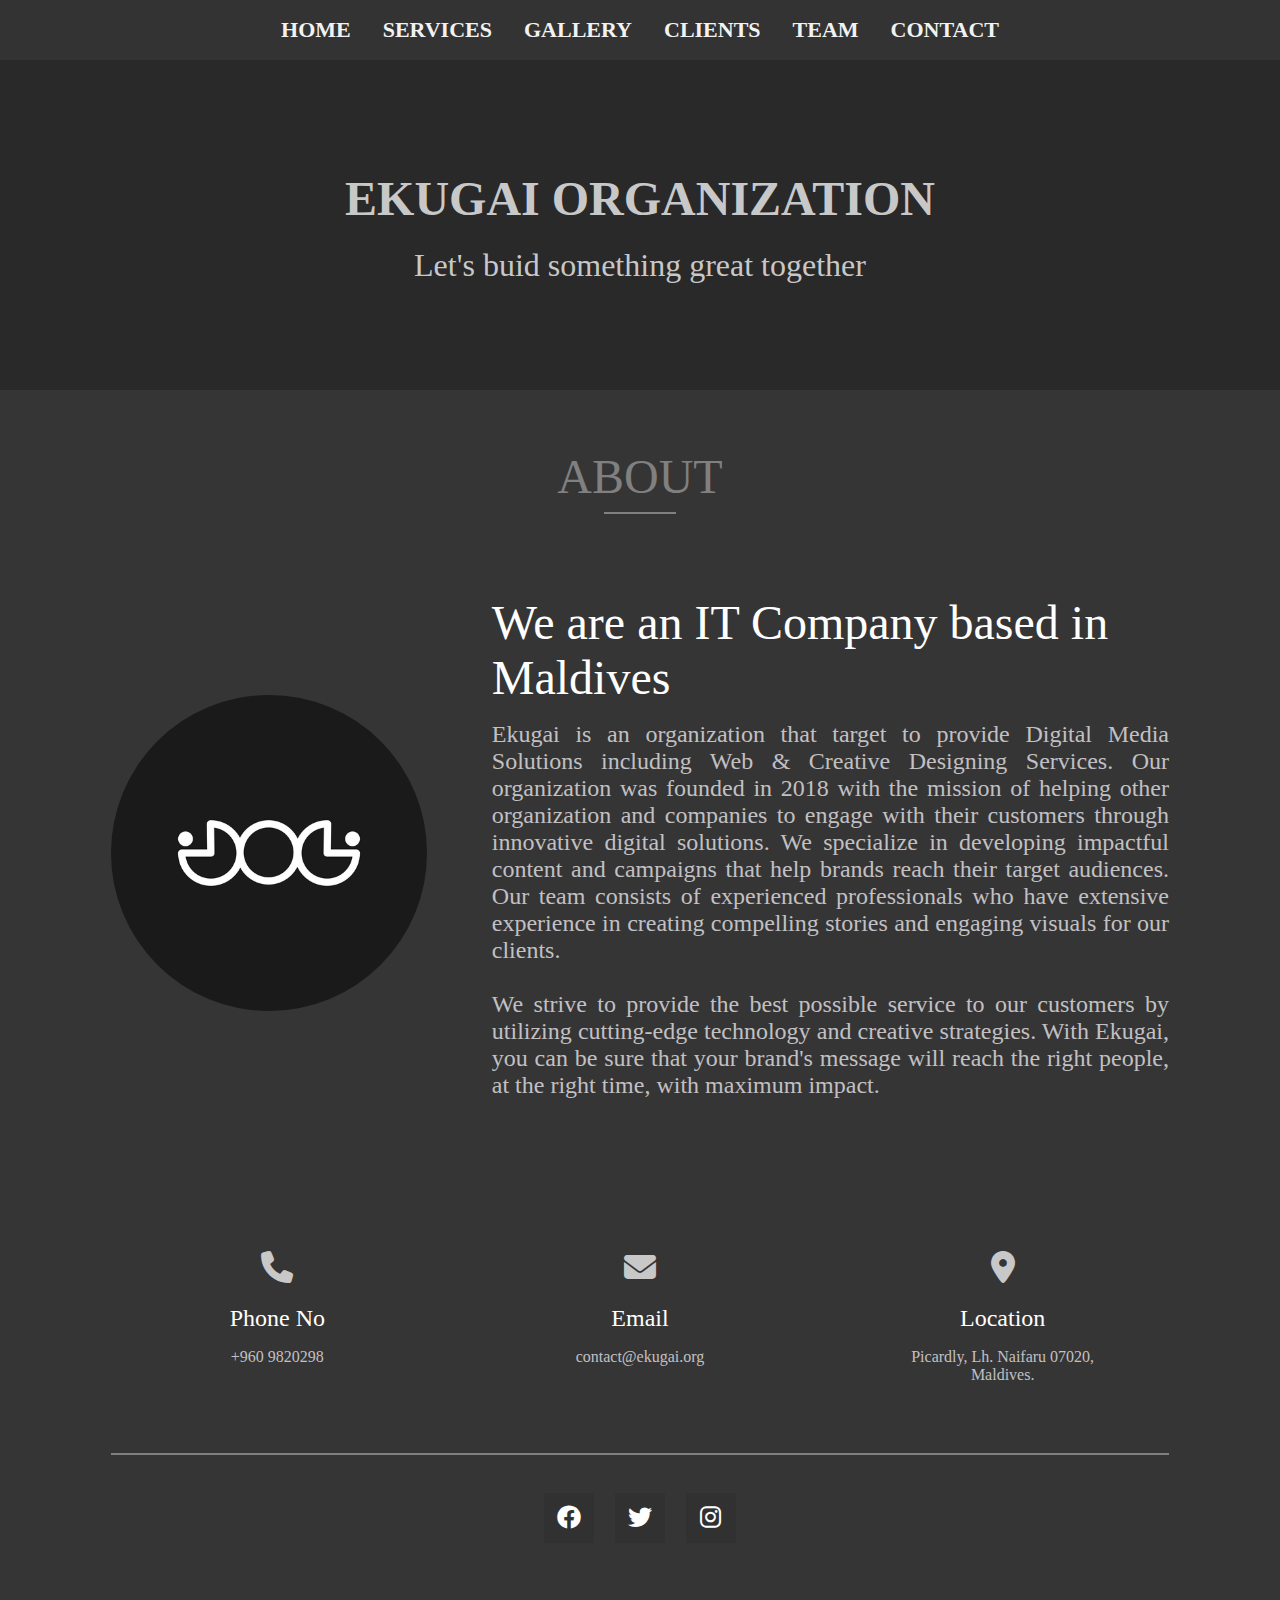
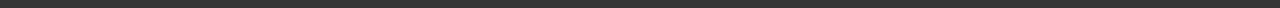
<file: index.html>
<!DOCTYPE html>
<html>
<head>
	<title>ekugai.org</title>
	 <!-- for font icons -->
	<link rel="stylesheet" href="fontawesome/css/all.css">
	<link rel="stylesheet" href="css/custom.css">
</head>
 
<body style="margin:0">

	

<!-- Start Header -->
<div class="topnav">
	<table align="center">
		<tr>
			<td>
				<a href="index.html">HOME</a>
				<a href="services.html">SERVICES</a>
				<a href="gallery.html">GALLERY</a>
				<a href="clients.html">CLIENTS</a>
				<a href="team.html">TEAM</a>
				<a href="contact.html">CONTACT</a>
			</td>
		</tr>
	</table>
  </div> 
<!-- End Header -->


<!-- Start Home -->
<table border="0" id="home" width="100%" cellpadding="0" cellspacing="0" bgcolor="#292929">
  <tr>
  	 <td>
  	 	<table border="0" width="85%" cellpadding="15" cellspacing="0" align="center">
           <tr>
           	   <td align="center" valign="middle" height="300">
           	   	 <h1>
           	   	 	<font face="Open Sans" color="#c8c8c8" size="10">
           	   	     EKUGAI ORGANIZATION
           	   	    </font>
           	   	</h1>
           	   	 <p>
           	   	 	<font face="Open Sans" color="#c8c8c8" size="6">
					Let's buid something great together
           	   	    </font>
           	   	</p>
           	   </td>
           </tr>
        </table>
      </td>
    </tr>
 </table>
<!-- End Home -->

<!-- Start About -->
<table border="0" id="about" width="100%" cellpadding="0" cellspacing="0" bgcolor="#353535">
    <tr>
         <td>
             <table border="0" width="85%" cellpadding="15" cellspacing="0" align="center">
                 <!-- Heading Start-->
             <tr>
                   <td height="160" align="center" valign="middle" colspan="2">
                        <font face="Open Sans" size="8" color=" gray">
                          ABOUT
                       </font>
                       <hr width="70" color="gray">
                   </td>
             </tr>
             <!-- Heading  End-->
             <tr>
                    <td width="35%">
                          <img src="images/about-us.jpg" width="100%" alt="me" id="aboutimage">
                    </td>
                    <td width="65%" valign="top">
                          <table border="0" width="100%" cellpadding="0" cellspacing="0" align="center">
                                
                                <tr>
                                     <td>
                                         <font face="Open Sans" size="8" color=" #ffffff">
                                        We are an IT Company based in Maldives
                                        </font>
                                    </td>
                                </tr>
                                <tr>
                                    <td>
                                        <p align="justify">
                                        <font face="Open Sans" size="5" color="#c2c0c3">
                                  		Ekugai is an organization that target to provide Digital Media Solutions including Web & Creative Designing Services. Our organization was founded in 2018 with the mission of helping other organization and companies to engage with their customers through innovative digital solutions. We specialize in developing impactful content and campaigns that help brands reach their target audiences. Our team consists of experienced professionals who have extensive experience in creating compelling stories and engaging visuals for our clients.<br><br> We strive to provide the best possible service to our customers by utilizing cutting-edge technology and creative strategies. With Ekugai, you can be sure that your brand's message will reach the right people, at the right time, with maximum impact.
                                        </font>
                                        </p>
                                    </td>
                                </tr>
                          </table>  
                    </td>
             </tr>
            <!-- section padding bottom -->
             <tr>
                   <td height="60" colspan="2">
                   
                   </td>
             </tr>
            <!-- section padding bottom End-->
          </table>
        </td>
     </tr>
  </table>
<!-- End About -->

<!-- Start Footer -->
 <table border="0" width="100%" cellpadding="0" cellspacing="0" bgcolor="#353535">
  <tr>
  	 <td>
  	 	<table border="0" width="85%" cellpadding="15" cellspacing="0" align="center">
  	 	
  	 	<tr>
  	 		<td width="33.33%" valign="top">
  	 		   <table border="0" width="100%" cellpadding="15" cellspacing="0" align="center">
  	 		   	 <tr>
  	 		   	 	<td align="center" valign="top">
  	 		   	 		<font color="#c8c8c8" size="6">
  	 		   	 			<span class="fa fa-phone"></span>
  	 		   	 		</font>
  	 		   	 		<br/><br/>
  	 		   	 		<font color="#ffffff" size="5" face="Open Sans">
  	 		   	 		Phone No
  	 		   	 	    </font>
  	 		   	 	    <p>
  	 		   	 	      <font color="#c2c0c3" size="3" face="Open Sans">
  	 		   	 	    	+960 9820298
  	 		   	 	     </font>
  	 		   	 	    </p>
  	 		   	 	</td>
  	 		   	 </tr>
  	 		   </table>
  	 		</td>

  	 		<td width="33.33%" valign="top">
  	 		   <table border="0" width="100%" cellpadding="15" cellspacing="0" align="center">
  	 		   	 <tr>
  	 		   	 	<td align="center" valign="top">
  	 		   	 		<font color="#c8c8c8" size="6">
  	 		   	 			<span class="fa fa-envelope"></span>
  	 		   	 		</font>
  	 		   	 		<br/><br/>
  	 		   	 		<font color="#ffffff" size="5" face="Open Sans">
  	 		   	 		Email
  	 		   	 	    </font>
  	 		   	 	    <p>
  	 		   	 	      <font color="#c2c0c3" size="3" face="Open Sans">
  	 		   	 	    	contact@ekugai.org
  	 		   	 	     </font>
  	 		   	 	    </p>
  	 		   	 	</td>
  	 		   	 </tr>
  	 		   </table>
  	 		</td>

  	 		<td width="33.33%" valign="top">
  	 		   <table border="0" width="100%" cellpadding="15" cellspacing="0" align="center">
  	 		   	 <tr>
  	 		   	 	<td align="center" valign="top">
  	 		   	 		<font color="#c8c8c8" size="6">
  	 		   	 			<span class="fa-solid fa-location-dot"></span>
  	 		   	 		</font>
  	 		   	 		<br/><br/>
  	 		   	 		<font color="#ffffff" size="5" face="Open Sans">
  	 		   	 		Location
  	 		   	 	    </font>
  	 		   	 	    <p>
  	 		   	 	      <font color="#c2c0c3" size="3" face="Open Sans">
  	 		   	 	    	Picardly, Lh. Naifaru 07020,<br>Maldives.
  	 		   	 	     </font>
  	 		   	 	    </p>
  	 		   	 	</td>
  	 		   	 </tr>
  	 		   </table>
  	 		</td>
  	 	</tr>
  	 	<tr>
  	 		<td colspan="3">
  	 			<hr noshade>
  	 		</td>
  	 	</tr>
  	 	<tr>
  	 		<td colspan="3" height="100" valign="top">
  	 			<table border="0" width="20%" cellpadding="0" cellspacing="0" align="center">
  	 				
  	 				<tr>
  	 					 <td width="25%" align="center">
  	 					 	<table border="0" width="50" cellpadding="0" cellspacing="0" align="center" height="50" bgcolor="#313131">
  	 					 		<tr>
  	 					 			<td align="center" valign="middle">
  	 					 				<a href="https://www.facebook.com/ekugai" target="_blank">
  	 					 				<font size="5" color="#ffffff">
  	 					 				<span class="fa-brands fa-facebook"></span>
  	 					 			   </font>
  	 					 			    </a>
  	 					 			</td>
  	 					 		</tr>
  	 					 	
  	 					 	</table>
  	 					 </td>
  	 					 <td width="25%" align="center">
  	 					 	<table border="0" width="50" cellpadding="0" cellspacing="0" align="center" height="50" bgcolor="#313131">
  	 					 		<tr>
  	 					 			<td align="center" valign="middle">
  	 					 				<a href="https://twitter.com/ekugai" target="_blank">
  	 					 				<font size="5" color="#ffffff">
  	 					 				<span class="fa-brands fa-twitter"></span>
  	 					 			   </font>
  	 					 			</a>
  	 					 			</td>
  	 					 		</tr>
  	 					 	
  	 					 	</table>
  	 					 <td width="25%" align="center">
  	 					 	<table border="0" width="50" cellpadding="0" cellspacing="0" align="center" height="50" bgcolor="#313131">
  	 					 		<tr>
  	 					 			<td align="center" valign="middle">
  	 					 				<a href="https://instagram.com/ekugaiorg" target="_blank">
  	 					 				<font size="5" color="#ffffff">
  	 					 				<span class="fa-brands fa-instagram"></span>
  	 					 			   </font>
  	 					 			   </a>
  	 					 			</td>
  	 					 		</tr>
  	 					 	
  	 					 	</table>
  	 					 </td>
  	 				</tr>
  	 			</table>
  	 		</td>
  	 	</tr>
  	 	</table>
  	</td>
  </tr>
 </table>
<!-- End Footer -->
</body>
</html>
</file>
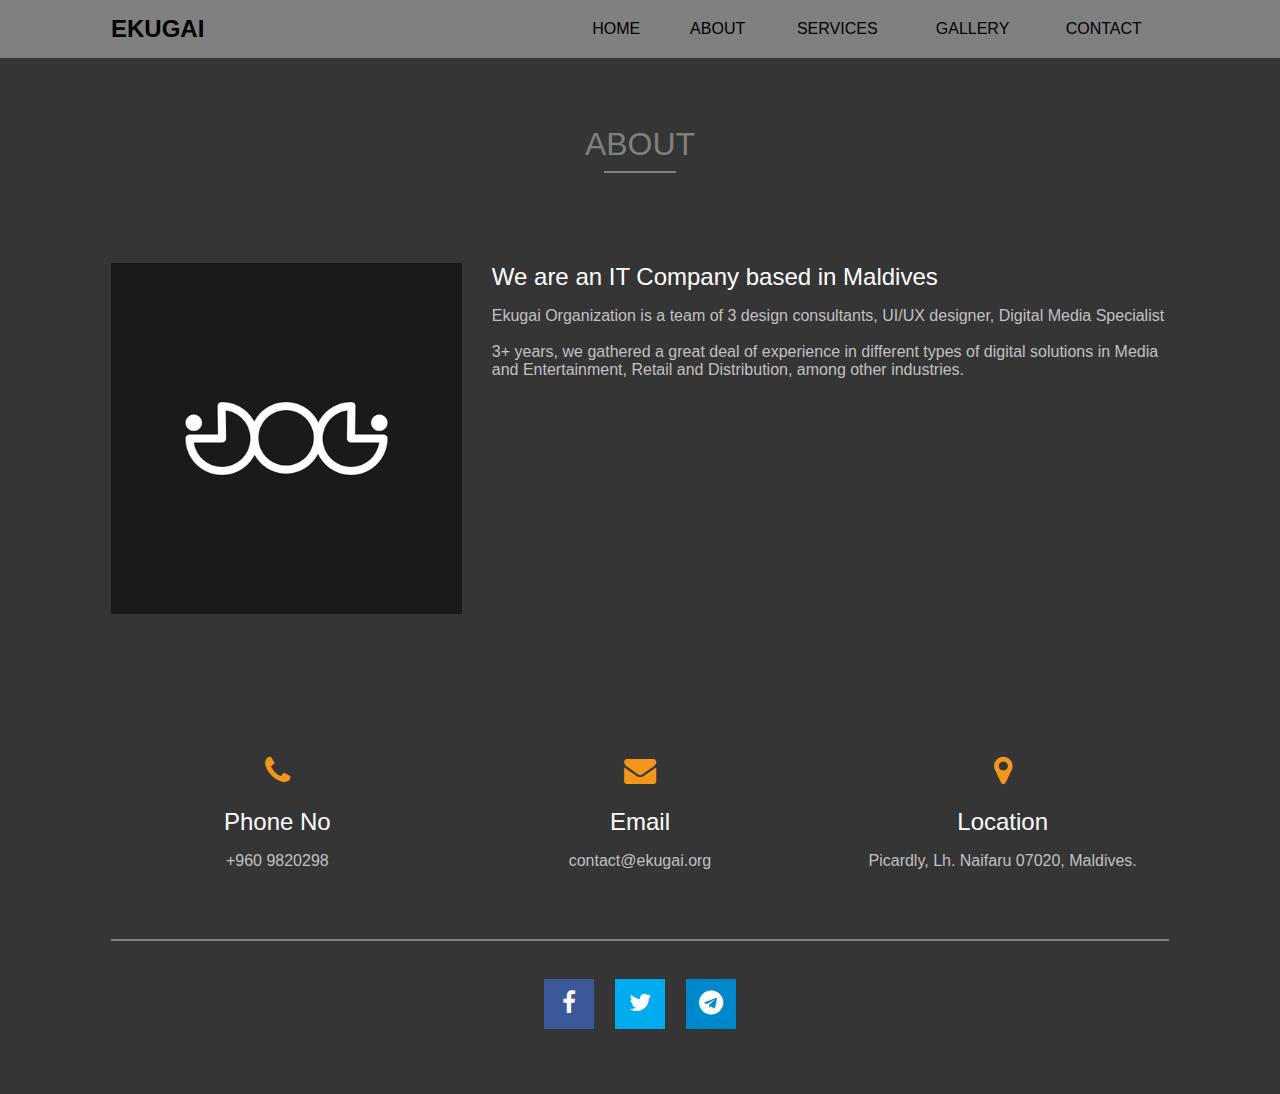
<file: about.html>
<!DOCTYPE html>
<html>
<head>
	<title>ekugai.org</title>
	 <!-- for font icons -->
	<link rel="stylesheet" type="text/css" href="https://stackpath.bootstrapcdn.com/font-awesome/4.7.0/css/font-awesome.min.css">
</head>
 
<body style="margin:0">

	

<!-- Start Header -->
<table border="0" width="100%" cellpadding="0" cellspacing="0" bgcolor="gray">
    <tr>
         <td>
             <table border="0" width="85%" cellpadding="15" cellspacing="0" align="center">
             <tr>
                    <td>
                          <font face="arial" color="black" size="5">
                         <strong>EKUGAI</strong>
                           </font>
                    </td>
                    <td width="30%">&nbsp;</td>
                    <td><a style="text-decoration: none" href="index.html">
                              <font face="arial" color="black" size="3">
                            HOME
                          </font></a>
                    </td>
                    <td><a style="text-decoration: none" href="about.html">
                      <font face="arial" color="black" size="3">
                      ABOUT
                      </font></a>
                     </td>
                    <td><a style="text-decoration: none" href="services.html">
                            <font face="arial" color="black" size="3">
                            SERVICES
                         </font></a>
                    </td>
                    <td><a style="text-decoration: none" href="gallery.html">
                             <font face="arial" color="black" size="3">
                           GALLERY
                           </font></a>
                   </td>
                    
                    <td><a style="text-decoration: none" href="contact.html">
                        <font face="arial" color="black" size="3">
                        CONTACT
                     </font></a>
                    </td>
             </tr>
             </table>
         </td>
    </tr>
  </table>
  <!-- End Header -->

<!-- Start About -->
<table border="0" id="about" width="100%" cellpadding="0" cellspacing="0" bgcolor="#353535">
    <tr>
         <td>
             <table border="0" width="85%" cellpadding="15" cellspacing="0" align="center">
                 <!-- Heading Start-->
             <tr>
                   <td height="160" align="center" valign="middle" colspan="2">
                        <font face="arial" size="6" color=" gray">
                          ABOUT
                       </font>
                       <hr width="70" color="gray">
                   </td>
             </tr>
             <!-- Heading  End-->
             <tr>
                    <td width="35%">
                          <img src="images/about-me.jpg" width="100%" alt="me" />
                    </td>
                    <td width="65%" valign="top">
                          <table border="0" width="100%" cellpadding="0" cellspacing="0" align="center">
                                
                                <tr>
                                     <td>
                                         <font face="arial" size="5" color=" #ffffff">
                                        We are an IT Company based in Maldives
                                        </font>
                                    </td>
                                </tr>
                                <tr>
                                    <td>
                                        <p>
                                        <font face="arial" size="3" color="#c2c0c3">
                                  Ekugai Organization is a team of 3 design consultants, UI/UX designer, Digital Media Specialist
                                  <br>
                                  <br>
                                  3+ years, we gathered a great deal of experience in different types of digital solutions in Media and Entertainment, Retail and Distribution, among other industries.
                                        </font>
                                        </p>
                                    </td>
                                </tr>
                          </table>  
                    </td>
             </tr>
            <!-- section padding bottom -->
             <tr>
                   <td height="60" colspan="2">
                   
                   </td>
             </tr>
            <!-- section padding bottom End-->
          </table>
        </td>
     </tr>
  </table>
  <!-- End About -->

  <!-- Start Footer -->
 <table border="0" width="100%" cellpadding="0" cellspacing="0" bgcolor="#353535">
    <tr>
         <td>
             <table border="0" width="85%" cellpadding="15" cellspacing="0" align="center">
             
             <tr>
                 <td width="33.33%" valign="top">
                    <table border="0" width="100%" cellpadding="15" cellspacing="0" align="center">
                         <tr>
                             <td align="center" valign="top">
                                 <font color="#f3971b" size="6">
                                     <span class="fa fa-phone"></span>
                                 </font>
                                 <br/><br/>
                                 <font color="#ffffff" size="5" face="arial">
                                 Phone No
                                 </font>
                                 <p>
                                   <font color="#c2c0c3" size="3" face="arial">
                                     +960 9820298
                                  </font>
                                 </p>
                             </td>
                         </tr>
                    </table>
                 </td>
  
                 <td width="33.33%" valign="top">
                    <table border="0" width="100%" cellpadding="15" cellspacing="0" align="center">
                         <tr>
                             <td align="center" valign="top">
                                 <font color="#f3971b" size="6">
                                     <span class="fa fa-envelope"></span>
                                 </font>
                                 <br/><br/>
                                 <font color="#ffffff" size="5" face="arial">
                                 Email
                                 </font>
                                 <p>
                                   <font color="#c2c0c3" size="3" face="arial">
                                     contact@ekugai.org
                                  </font>
                                 </p>
                             </td>
                         </tr>
                    </table>
                 </td>
  
                 <td width="33.33%" valign="top">
                    <table border="0" width="100%" cellpadding="15" cellspacing="0" align="center">
                         <tr>
                             <td align="center" valign="top">
                                 <font color="#f3971b" size="6">
                                     <span class="fa fa-map-marker"></span>
                                 </font>
                                 <br/><br/>
                                 <font color="#ffffff" size="5" face="arial">
                                 Location
                                 </font>
                                 <p>
                                   <font color="#c2c0c3" size="3" face="arial">
                                     Picardly, Lh. Naifaru 07020,
                              Maldives.
                                  </font>
                                 </p>
                             </td>
                         </tr>
                    </table>
                 </td>
             </tr>
             <tr>
                 <td colspan="3">
                     <hr noshade>
                 </td>
             </tr>
             <tr>
                 <td colspan="3" height="100" valign="top">
                     <table border="0" width="20%" cellpadding="0" cellspacing="0" align="center">
                         
                         <tr>
                              <td width="25%" align="center">
                                  <table border="0" width="50" cellpadding="0" cellspacing="0" align="center" height="50" bgcolor="#3b5998">
                                      <tr>
                                          <td align="center" valign="middle">
                                              <a href="https://www.facebook.com/bootablelabs" target="_blank">
                                              <font size="5" color="#ffffff">
                                              <span class="fa fa-facebook"></span>
                                             </font>
                                              </a>
                                          </td>
                                      </tr>
                                  
                                  </table>
                              </td>
                              <td width="25%" align="center">
                                  <table border="0" width="50" cellpadding="0" cellspacing="0" align="center" height="50" bgcolor="#00acee">
                                      <tr>
                                          <td align="center" valign="middle">
                                              <a href="https://twitter.com/bootablelabs" target="_blank">
                                              <font size="5" color="#ffffff">
                                              <span class="fa fa-twitter"></span>
                                             </font>
                                          </a>
                                          </td>
                                      </tr>
                                  
                                  </table>
                              <td width="25%" align="center">
                                  <table border="0" width="50" cellpadding="0" cellspacing="0" align="center" height="50" bgcolor="#0088CC">
                                      <tr>
                                          <td align="center" valign="middle">
                                              <a href="https://t.me/bootablelabs" target="_blank">
                                              <font size="5" color="#ffffff">
                                              <span class="fa fa-telegram"></span>
                                             </font>
                                             </a>
                                          </td>
                                      </tr>
                                  
                                  </table>
                              </td>
                         </tr>
                     </table>
                 </td>
             </tr>
             </table>
        </td>
    </tr>
   </table>
  <!-- End Footer -->
  </body>
  </html>
</file>
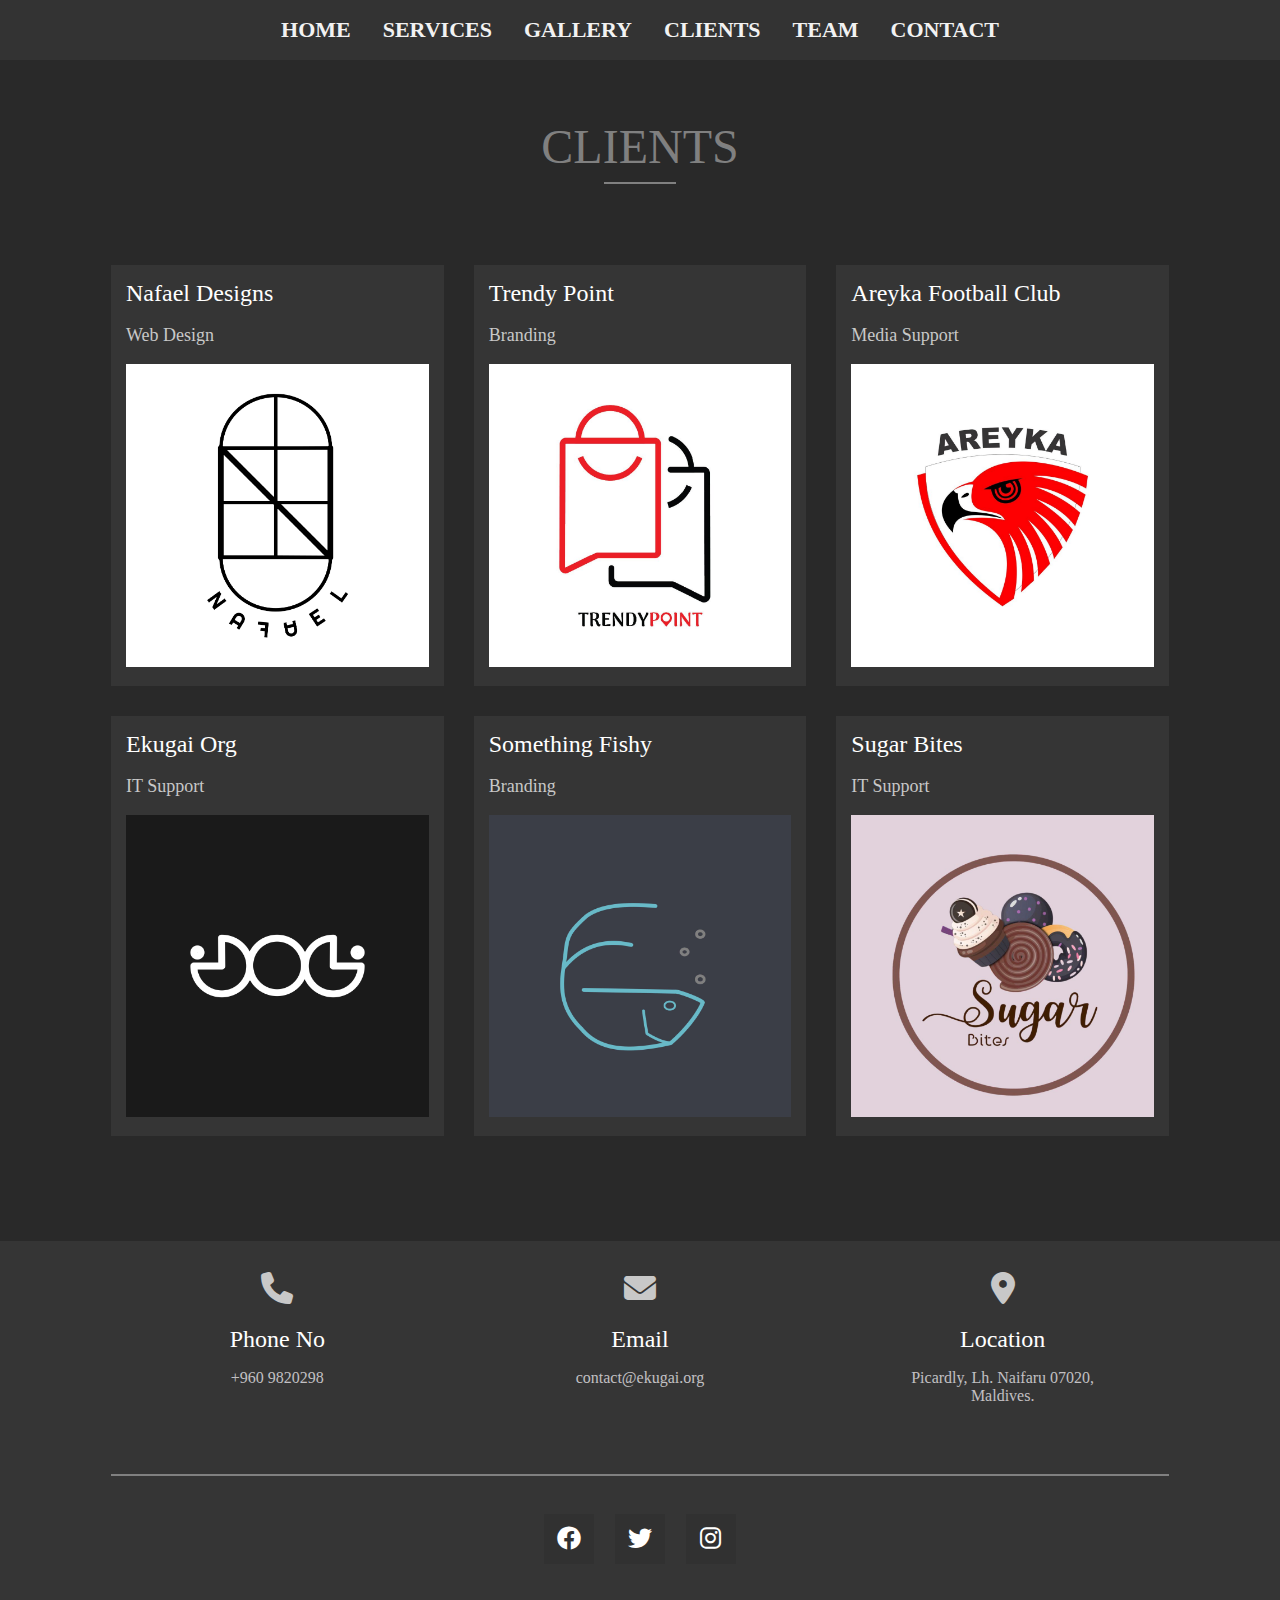
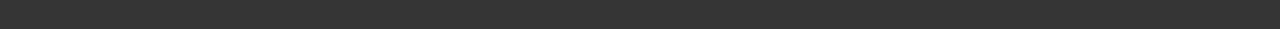
<file: clients.html>
<!DOCTYPE html>
<html>
<head>
	<title>ekugai.org</title>
	 <!-- for font icons -->
	<link rel="stylesheet" href="fontawesome/css/all.css">
	<link rel="stylesheet" href="css/custom.css">
</head>
 
<body style="margin:0">

	

<!-- Start Header -->
<div class="topnav">
	<table align="center">
		<tr>
			<td>
				<a href="index.html">HOME</a>
				<a href="services.html">SERVICES</a>
				<a href="gallery.html">GALLERY</a>
				<a href="clients.html">CLIENTS</a>
				<a href="team.html">TEAM</a>
				<a href="contact.html">CONTACT</a>
			</td>
		</tr>
	</table>
  </div> 
<!-- End Header -->

<!-- Start Clients -->
<table border="0" id="clients" width="100%" cellpadding="0" cellspacing="0" bgcolor="#292929">
    <tr>
         <td>
             <table border="0" width="85%" cellpadding="15" cellspacing="0" align="center">
             <!-- Heading Start-->
            <tr>
                   <td height="160" align="center" valign="middle" colspan="3">
                       <font face="Open Sans" size="8" color="gray">
                          CLIENTS
                       </font>
                       <hr width="70" color="gray">
                   </td>
            </tr>
          <!-- Heading  End-->
           <tr>
               <td width="33.33%" valign="top">
                 <table border="0" width="100%" cellpadding="15" cellspacing="0" align="center" bgcolor="#353535">
                     <tr>
                         <td>
                             <font face="Open Sans" size="5" color="#ffffff">
                             Nafael Designs
                            </font>
                            <br/>
                            <br/>
                            <font face="Open Sans" size="4" color="#c8c8c8">
                             Web Design
                            </font>
                            <br/><br/>
                            <a href="https://nafaeldesigns.github.io/#" target="_blank">
                            <img src="images/portfolio1.jpg" width="100%"/>
                            </a>
                         </td>
                     </tr>
                 </table>	
               </td>
               
               <td width="33.33%" valign="top">
                 <table border="0" width="100%" cellpadding="15" cellspacing="0" align="center" bgcolor="#353535">
                     <tr>
                         <td>
                             <font face="Open Sans" size="5" color="#ffffff">
                             Trendy Point
                            </font>
                            <br/>
                            <br/>
                            <font face="Open Sans" size="4" color="#c8c8c8">
                             Branding
                            </font>
                            <br/><br/>
                            <a href="https://www.facebook.com/trendypoint.online" target="_blank">
                             <img src="images/portfolio2.jpg" width="100%"/>
                            </a>
                         </td>
                     </tr>
                 </table>	
               </td>
  
               <td width="33.33%" valign="top">
                  <table border="0" width="100%" cellpadding="15" cellspacing="0" align="center" bgcolor="#353535">
                      <tr>
                          <td>
                              <font face="Open Sans" size="5" color="#ffffff">
                              Areyka Football Club
                             </font>
                             <br/>
                             <br/>
                             <font face="Open Sans" size="4" color="#c8c8c8">
                              Media Support
                             </font>
                             <br/><br/>
                            <a href="https://www.facebook.com/areykafc" target="_blank">
                              <img src="images/portfolio3.jpg" width="100%"/>
                            </a>
                          </td>
                      </tr>
                  </table>	
                </td>
           </tr>
            <tr>
               
              <td width="33.33%" valign="top">
                 <table border="0" width="100%" cellpadding="15" cellspacing="0" align="center" bgcolor="#353535">
                     <tr>
                         <td>
                             <font face="Open Sans" size="5" color="#ffffff">
                             Ekugai Org
                            </font>
                            <br/>
                            <br/>
                            <font face="Open Sans" size="4" color="#c8c8c8">
                             IT Support
                            </font>
                            <br/><br/>
                         <img src="images/portfolio4.jpg" width="100%"/>
                         </td>
                     </tr>
                 </table>	
               </td>
               
               <td width="33.33%" valign="top">
                 <table border="0" width="100%" cellpadding="15" cellspacing="0" align="center" bgcolor="#353535">
                     <tr>
                         <td>
                             <font face="Open Sans" size="5" color="#ffffff">
                             Something Fishy
                            </font>
                            <br/>
                            <br/>
                            <font face="Open Sans" size="4" color="#c8c8c8">
                             Branding
                            </font>
                            <br/><br/>
                         <img src="images/portfolio5.jpg" width="100%"/>
                         </td>
                     </tr>
                 </table>	
               </td>
  
               <td width="33.33%" valign="top">
                 <table border="0" width="100%" cellpadding="15" cellspacing="0" align="center" bgcolor="#353535">
                     <tr>
                         <td>
                             <font face="Open Sans" size="5" color="#ffffff">
                             Sugar Bites
                            </font>
                            <br/>
                            <br/>
                            <font face="Open Sans" size="4" color="#c8c8c8">
                             IT Support
                            </font>
                            <br/><br/>
                            <img src="images/portfolio6.jpg" width="100%"/>
                         </td>
                     </tr>
                 </table>	
               </td>
           </tr>
          <!-- section padding bottom -->
             <tr>
                   <td height="60" colspan="3">
                   
                   </td>
             </tr>
            <!-- section padding bottom End-->
         </table>
       </td>
     </tr>
  </table>
  <!-- End Clients -->

  
<!-- Start Footer -->
 <table border="0" width="100%" cellpadding="0" cellspacing="0" bgcolor="#353535">
    <tr>
         <td>
             <table border="0" width="85%" cellpadding="15" cellspacing="0" align="center">
             
             <tr>
                 <td width="33.33%" valign="top">
                    <table border="0" width="100%" cellpadding="15" cellspacing="0" align="center">
                         <tr>
                             <td align="center" valign="top">
                                 <font color="#c8c8c8" size="6">
                                     <span class="fa fa-phone"></span>
                                 </font>
                                 <br/><br/>
                                 <font color="#ffffff" size="5" face="Open Sans">
                                 Phone No
                                 </font>
                                 <p>
                                   <font color="#c2c0c3" size="3" face="Open Sans">
                                     +960 9820298
                                  </font>
                                 </p>
                             </td>
                         </tr>
                    </table>
                 </td>
  
                 <td width="33.33%" valign="top">
                    <table border="0" width="100%" cellpadding="15" cellspacing="0" align="center">
                         <tr>
                             <td align="center" valign="top">
                                 <font color="#c8c8c8" size="6">
                                     <span class="fa fa-envelope"></span>
                                 </font>
                                 <br/><br/>
                                 <font color="#ffffff" size="5" face="Open Sans">
                                 Email
                                 </font>
                                 <p>
                                   <font color="#c2c0c3" size="3" face="Open Sans">
                                     contact@ekugai.org
                                  </font>
                                 </p>
                             </td>
                         </tr>
                    </table>
                 </td>
  
                 <td width="33.33%" valign="top">
                    <table border="0" width="100%" cellpadding="15" cellspacing="0" align="center">
                         <tr>
                             <td align="center" valign="top">
                                 <font color="#c8c8c8" size="6">
                                     <span class="fa-solid fa-location-dot"></span>
                                 </font>
                                 <br/><br/>
                                 <font color="#ffffff" size="5" face="Open Sans">
                                 Location
                                 </font>
                                 <p>
                                   <font color="#c2c0c3" size="3" face="Open Sans">
                                     Picardly, Lh. Naifaru 07020,<br>Maldives.
                                  </font>
                                 </p>
                             </td>
                         </tr>
                    </table>
                 </td>
             </tr>
             <tr>
                 <td colspan="3">
                     <hr noshade>
                 </td>
             </tr>
             <tr>
                 <td colspan="3" height="100" valign="top">
                     <table border="0" width="20%" cellpadding="0" cellspacing="0" align="center">
                         
                         <tr>
                              <td width="25%" align="center">
                                  <table border="0" width="50" cellpadding="0" cellspacing="0" align="center" height="50" bgcolor="#313131">
                                      <tr>
                                          <td align="center" valign="middle">
                                              <a href="https://www.facebook.com/ekugai" target="_blank">
                                              <font size="5" color="#ffffff">
                                              <span class="fa-brands fa-facebook"></span>
                                             </font>
                                              </a>
                                          </td>
                                      </tr>
                                  
                                  </table>
                              </td>
                              <td width="25%" align="center">
                                  <table border="0" width="50" cellpadding="0" cellspacing="0" align="center" height="50" bgcolor="#313131">
                                      <tr>
                                          <td align="center" valign="middle">
                                              <a href="https://twitter.com/ekugai" target="_blank">
                                              <font size="5" color="#ffffff">
                                              <span class="fa-brands fa-twitter"></span>
                                             </font>
                                          </a>
                                          </td>
                                      </tr>
                                  
                                  </table>
                              <td width="25%" align="center">
                                  <table border="0" width="50" cellpadding="0" cellspacing="0" align="center" height="50" bgcolor="#313131">
                                      <tr>
                                          <td align="center" valign="middle">
                                              <a href="https://instagram.com/ekugaiorg" target="_blank">
                                              <font size="5" color="#ffffff">
                                              <span class="fa-brands fa-instagram"></span>
                                             </font>
                                             </a>
                                          </td>
                                      </tr>
                                  
                                  </table>
                              </td>
                         </tr>
                     </table>
                 </td>
             </tr>
             </table>
        </td>
    </tr>
   </table>
  <!-- End Footer -->
  </body>
  </html>
</file>
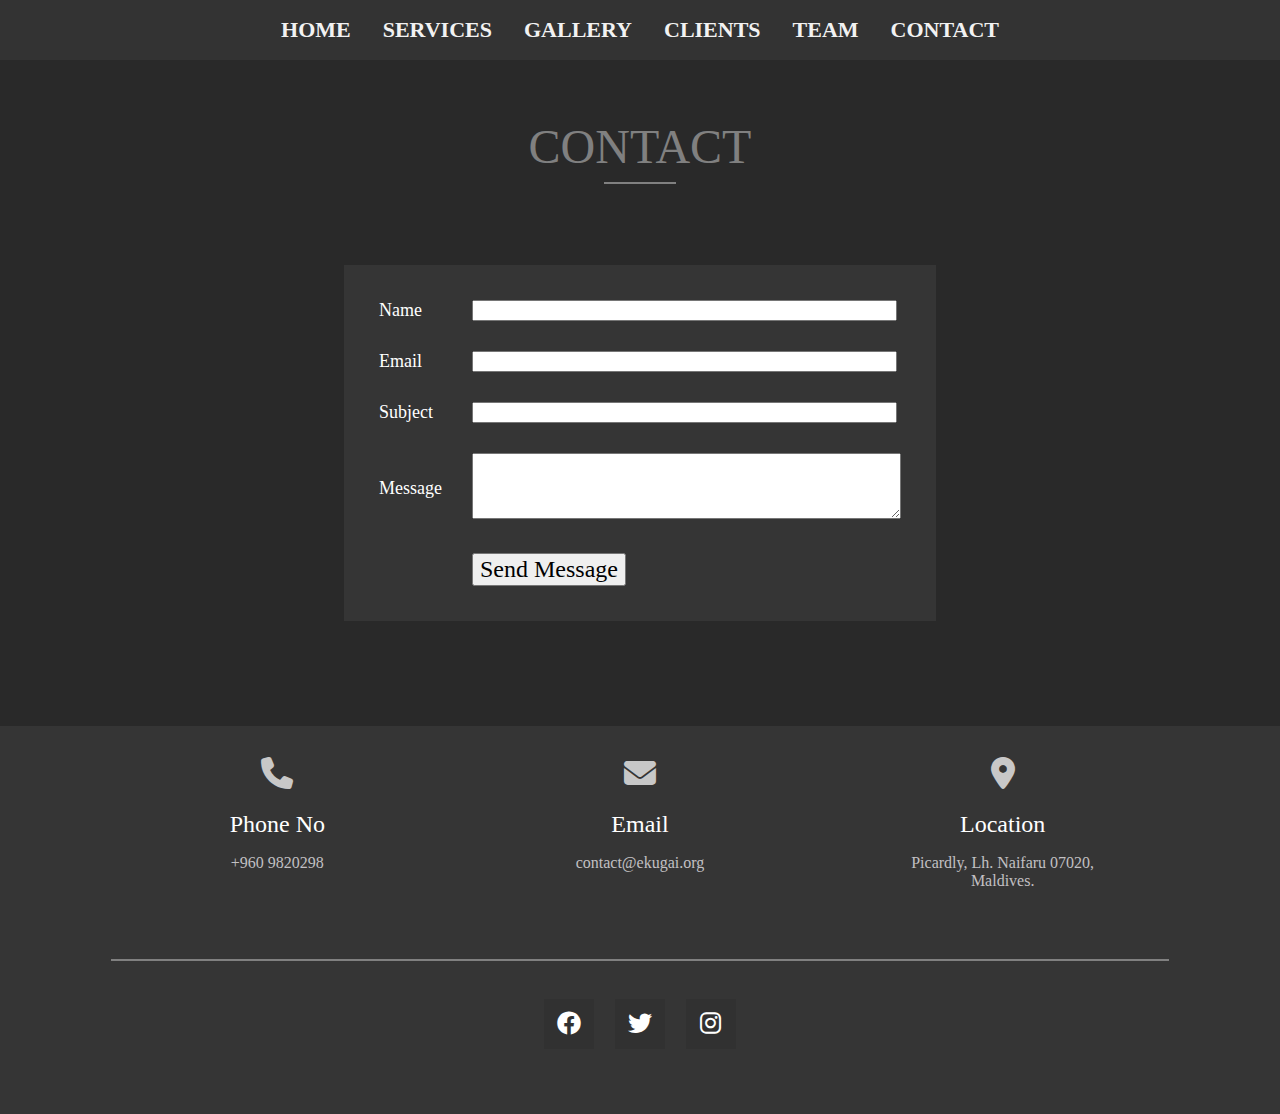
<file: contact.html>
<!DOCTYPE html>
<html>
<head>
	<title>ekugai.org</title>
	 <!-- for font icons -->
	<link rel="stylesheet" href="fontawesome/css/all.css">
	<link rel="stylesheet" href="css/custom.css">
</head>
 
<body style="margin:0">

	

<!-- Start Header -->
<div class="topnav">
	<table align="center">
		<tr>
			<td>
				<a href="index.html">HOME</a>
				<a href="services.html">SERVICES</a>
				<a href="gallery.html">GALLERY</a>
				<a href="clients.html">CLIENTS</a>
				<a href="team.html">TEAM</a>
				<a href="contact.html">CONTACT</a>
			</td>
		</tr>
	</table>
  </div> 
<!-- End Header -->


<!-- Start Contact -->

<table border="0" id="contact" width="100%" cellpadding="0" cellspacing="0" bgcolor="#292929">
    <tr>
         <td>
             <table border="0" width="85%" cellpadding="15" cellspacing="0" align="center">
             <!-- Heading Start-->
            <tr>
                   <td height="160" align="center" valign="middle">
                        <font face="Open Sans" size="8" color="gray">
                          CONTACT
                       </font>
                       <hr width="70" color="gray">
                   </td>
            </tr>
          <!-- Heading  End-->
          <tr>
              <td align="center" valign="top">
                <table border="0" width="55%" cellpadding="20" cellspacing="0" align="center" bgcolor="#353535">
                    <tr>
                        <td>
                 <table border="0" width="100%" cellpadding="15" cellspacing="0" align="center" bgcolor="#353535">
                   <tr>
                       <td width="30%">
                           <font face="Open Sans" size="4" color="#ffffff">
                            Name
                           </font>
                           
                      </td>
                      <td width="70%">
                          <input type="text" size="50">
                      </td>
                   </tr>
                   <tr>
                       <td width="30%">
                           <font face="Open Sans" size="4" color="#ffffff">
                            Email
                           </font>
                           
                      </td>
                      <td width="70%">
                          <input type="text" size="50">
                      </td>
                   </tr>
                   <tr>
                       <td width="30%">
                           <font face="Open Sans" size="4" color="#ffffff">
                            Subject
                           </font>
                           
                      </td>
                      <td width="70%">
                          <input type="text" size="50">
                      </td>
                   </tr>
  
                   <tr>
                       <td width="30%">
                           <font face="Open Sans" size="4" color="#ffffff">
                            Message
                           </font>
                           
                      </td>
                      <td width="70%">
                          <textarea cols="51" rows="4"></textarea>
                      </td>
                   </tr>
                   <tr>
                       <td width="30%">&nbsp;
                           
                      </td>
                      <td width="70%">
                          
                              <button type="submit">
                              <font size="5" face="Open Sans">Send Message</font>
                              </button>
                          
                      </td>
  
                   </tr>
  
                 </table>
              </td>
          </tr>
      </table>
              </td>
          </tr>
          <!-- section padding bottom -->
             <tr>
                   <td height="60">
                   
                   </td>
             </tr>
            <!-- section padding bottom End-->
         </table>
        </td>
      </tr>
  </table>
  <!-- End Contact -->
  
   
<!-- Start Footer -->
 <table border="0" width="100%" cellpadding="0" cellspacing="0" bgcolor="#353535">
    <tr>
         <td>
             <table border="0" width="85%" cellpadding="15" cellspacing="0" align="center">
             
             <tr>
                 <td width="33.33%" valign="top">
                    <table border="0" width="100%" cellpadding="15" cellspacing="0" align="center">
                         <tr>
                             <td align="center" valign="top">
                                 <font color="#c8c8c8" size="6">
                                     <span class="fa fa-phone"></span>
                                 </font>
                                 <br/><br/>
                                 <font color="#ffffff" size="5" face="Open Sans">
                                 Phone No
                                 </font>
                                 <p>
                                   <font color="#c2c0c3" size="3" face="Open Sans">
                                     +960 9820298
                                  </font>
                                 </p>
                             </td>
                         </tr>
                    </table>
                 </td>
  
                 <td width="33.33%" valign="top">
                    <table border="0" width="100%" cellpadding="15" cellspacing="0" align="center">
                         <tr>
                             <td align="center" valign="top">
                                 <font color="#c8c8c8" size="6">
                                     <span class="fa fa-envelope"></span>
                                 </font>
                                 <br/><br/>
                                 <font color="#ffffff" size="5" face="Open Sans">
                                 Email
                                 </font>
                                 <p>
                                   <font color="#c2c0c3" size="3" face="Open Sans">
                                     contact@ekugai.org
                                  </font>
                                 </p>
                             </td>
                         </tr>
                    </table>
                 </td>
  
                 <td width="33.33%" valign="top">
                    <table border="0" width="100%" cellpadding="15" cellspacing="0" align="center">
                         <tr>
                             <td align="center" valign="top">
                                 <font color="#c8c8c8" size="6">
                                     <span class="fa-solid fa-location-dot"></span>
                                 </font>
                                 <br/><br/>
                                 <font color="#ffffff" size="5" face="Open Sans">
                                 Location
                                 </font>
                                 <p>
                                   <font color="#c2c0c3" size="3" face="Open Sans">
                                     Picardly, Lh. Naifaru 07020,<br>Maldives.
                                  </font>
                                 </p>
                             </td>
                         </tr>
                    </table>
                 </td>
             </tr>
             <tr>
                 <td colspan="3">
                     <hr noshade>
                 </td>
             </tr>
             <tr>
                 <td colspan="3" height="100" valign="top">
                     <table border="0" width="20%" cellpadding="0" cellspacing="0" align="center">
                         
                         <tr>
                              <td width="25%" align="center">
                                  <table border="0" width="50" cellpadding="0" cellspacing="0" align="center" height="50" bgcolor="#313131">
                                      <tr>
                                          <td align="center" valign="middle">
                                              <a href="https://www.facebook.com/ekugai" target="_blank">
                                              <font size="5" color="#ffffff">
                                              <span class="fa-brands fa-facebook"></span>
                                             </font>
                                              </a>
                                          </td>
                                      </tr>
                                  
                                  </table>
                              </td>
                              <td width="25%" align="center">
                                  <table border="0" width="50" cellpadding="0" cellspacing="0" align="center" height="50" bgcolor="#313131">
                                      <tr>
                                          <td align="center" valign="middle">
                                              <a href="https://twitter.com/ekugai" target="_blank">
                                              <font size="5" color="#ffffff">
                                              <span class="fa-brands fa-twitter"></span>
                                             </font>
                                          </a>
                                          </td>
                                      </tr>
                                  
                                  </table>
                              <td width="25%" align="center">
                                  <table border="0" width="50" cellpadding="0" cellspacing="0" align="center" height="50" bgcolor="#313131">
                                      <tr>
                                          <td align="center" valign="middle">
                                              <a href="https://instagram.com/ekugaiorg" target="_blank">
                                              <font size="5" color="#ffffff">
                                              <span class="fa-brands fa-instagram"></span>
                                             </font>
                                             </a>
                                          </td>
                                      </tr>
                                  
                                  </table>
                              </td>
                         </tr>
                     </table>
                 </td>
             </tr>
             </table>
        </td>
    </tr>
   </table>
  <!-- End Footer -->
  </body>
  </html>
</file>
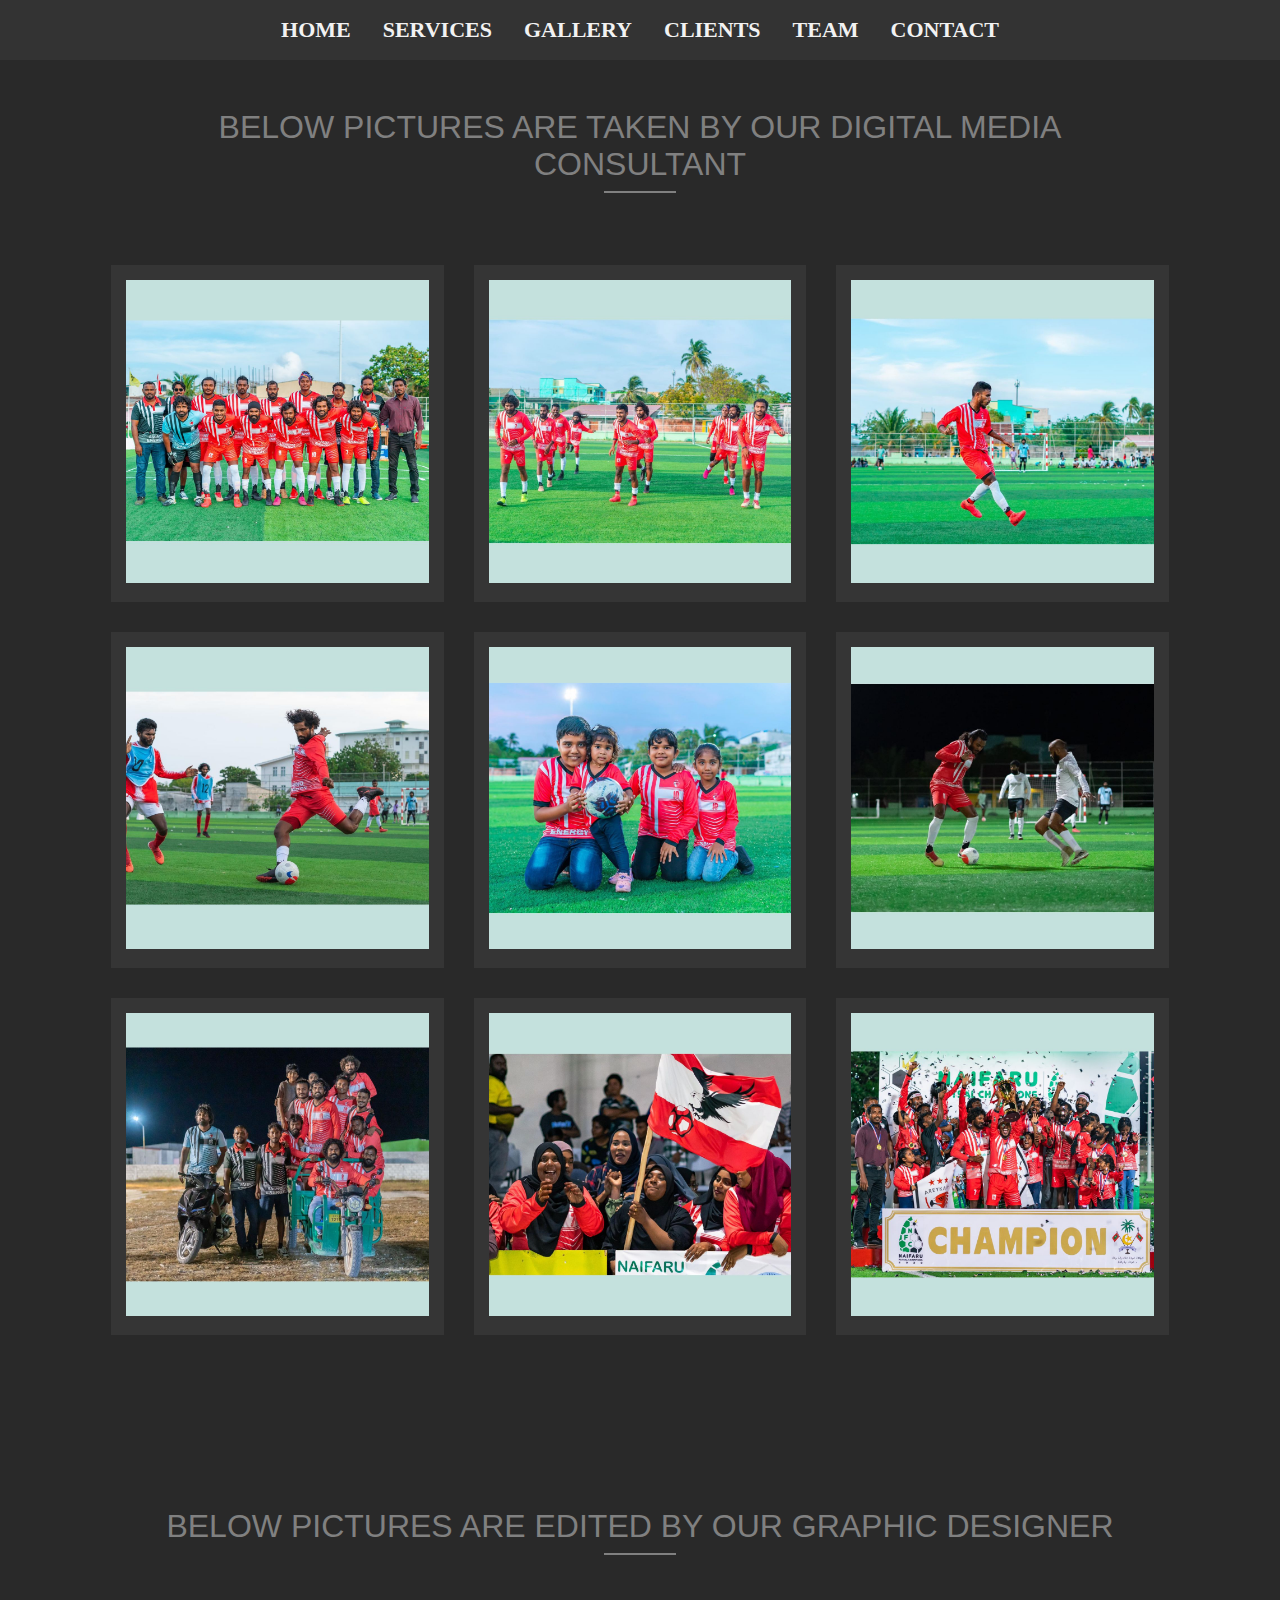
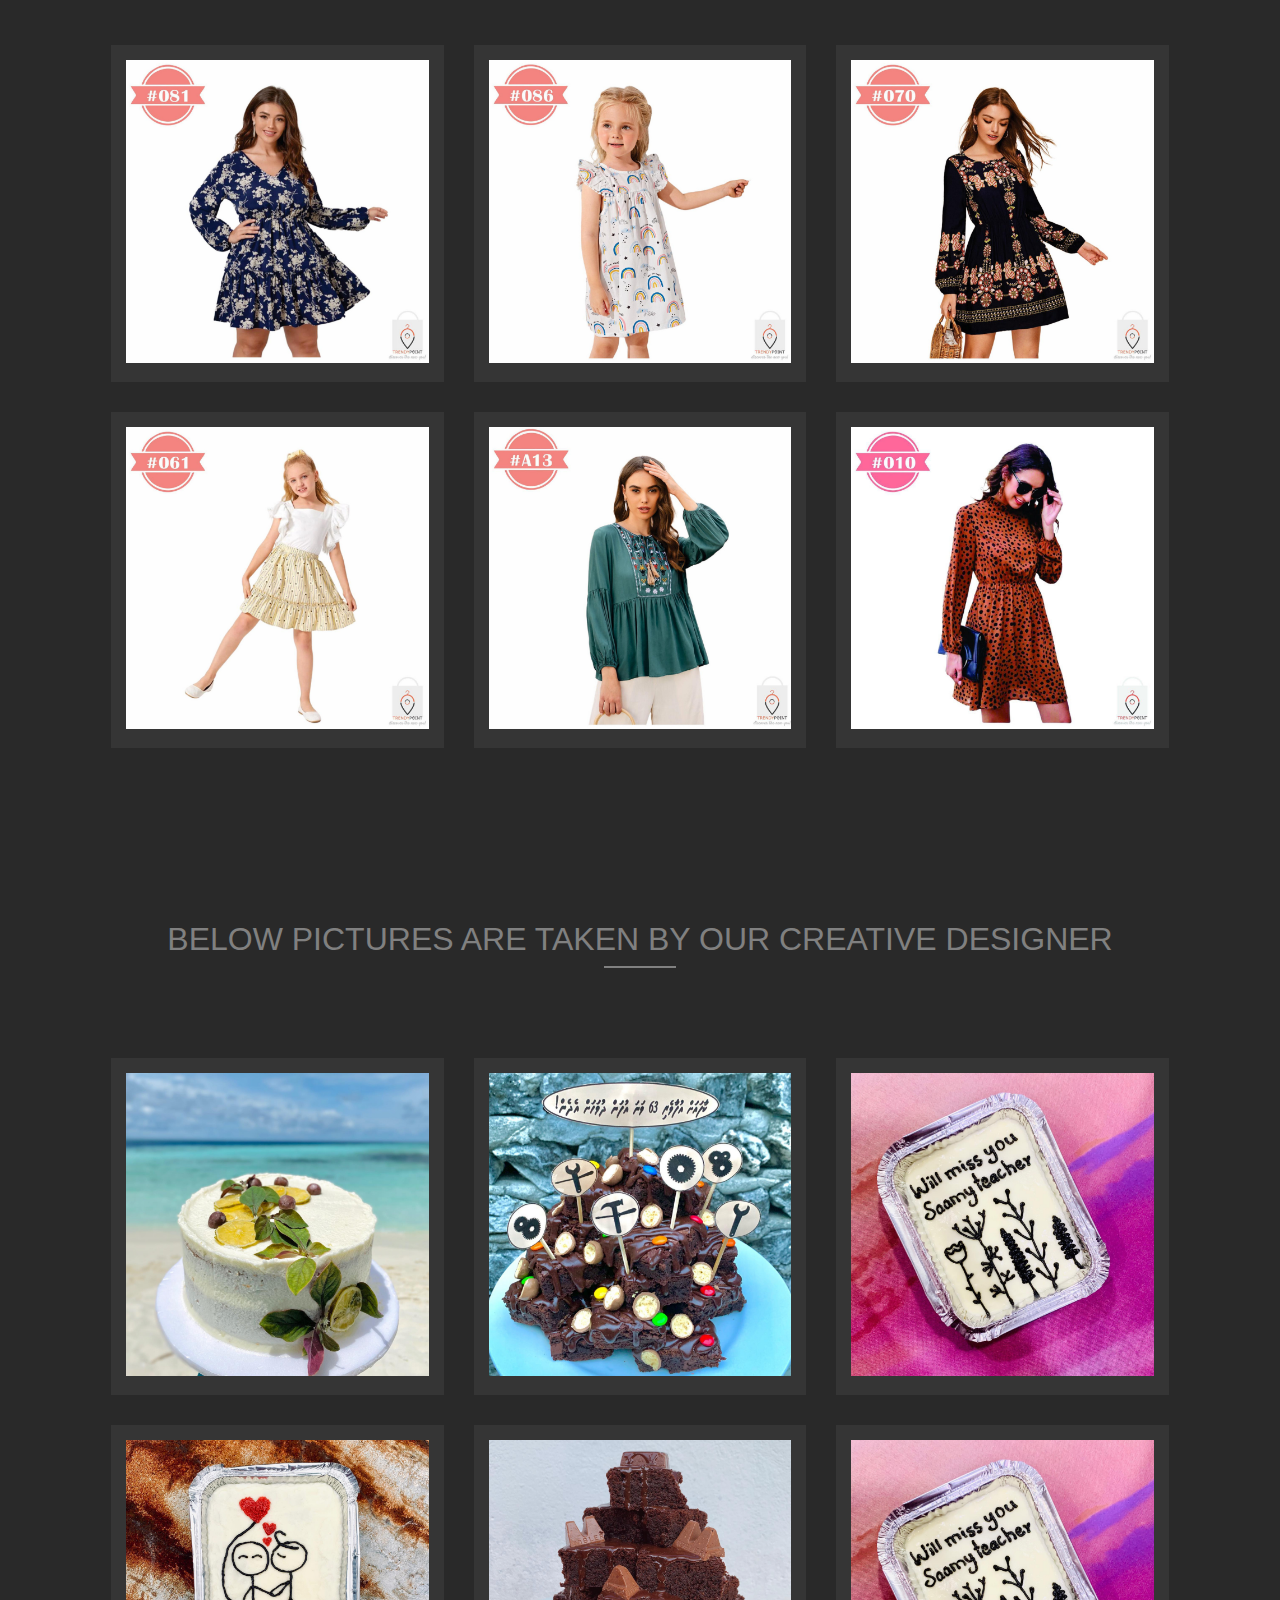
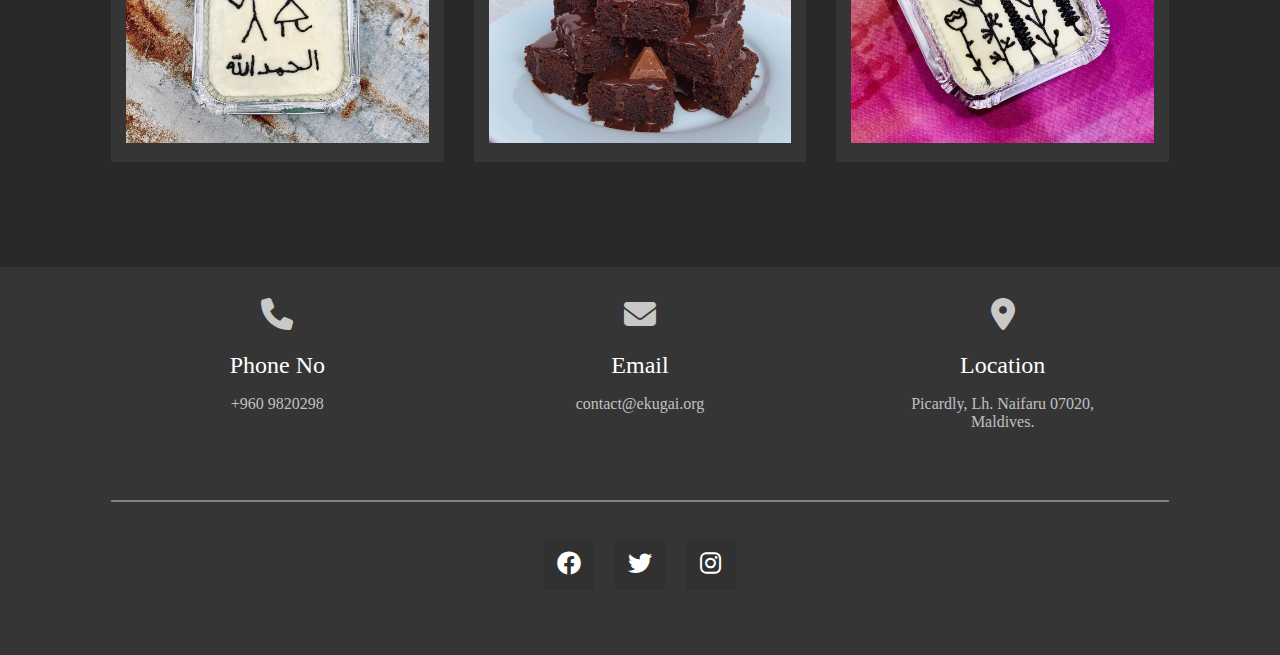
<file: gallery.html>
<!DOCTYPE html>
<html>
<head>
	<title>ekugai.org</title>
	 <!-- for font icons -->
	<link rel="stylesheet" href="fontawesome/css/all.css">
	<link rel="stylesheet" href="css/custom.css">
</head>
 
<body style="margin:0">

	

<!-- Start Header -->
<div class="topnav">
	<table align="center">
		<tr>
			<td>
				<a href="index.html">HOME</a>
				<a href="services.html">SERVICES</a>
				<a href="gallery.html">GALLERY</a>
				<a href="clients.html">CLIENTS</a>
				<a href="team.html">TEAM</a>
				<a href="contact.html">CONTACT</a>
			</td>
		</tr>
	</table>
  </div> 
<!-- End Header -->


<!-- Start Gallery -->
<table border="0" id="portfolio" width="100%" cellpadding="0" cellspacing="0" bgcolor="#292929">
    <tr>
         <td>
             <table border="0" width="85%" cellpadding="15" cellspacing="0" align="center">
             <!-- Heading Start-->
            <tr>
                   <td height="160" align="center" valign="middle" colspan="3">
                       <font face="arial" size="6" color="gray">
                          BELOW PICTURES ARE TAKEN BY OUR DIGITAL MEDIA CONSULTANT 
                       </font>
                       <hr width="70" color="gray">
                   </td>
            </tr>
          <!-- Heading  End-->
           <tr>
               <td width="33.33%" valign="top">
                 <table border="0" width="100%" cellpadding="15" cellspacing="0" align="center" bgcolor="#353535">
                     <tr>
                         <td>
                             <img src="images/ar1.jpg" width="100%"/>
                         </a>
                         </td>
                     </tr>
                 </table>	
               </td>
               
               <td width="33.33%" valign="top">
                <table border="0" width="100%" cellpadding="15" cellspacing="0" align="center" bgcolor="#353535">
                    <tr>
                        <td>
                            <img src="images/ar2.jpg" width="100%"/>
                        </a>
                        </td>
                    </tr>
                </table>	
              </td>
  
              <td width="33.33%" valign="top">
                <table border="0" width="100%" cellpadding="15" cellspacing="0" align="center" bgcolor="#353535">
                    <tr>
                        <td>
                            <img src="images/ar3.jpg" width="100%"/>
                        </a>
                        </td>
                    </tr>
                </table>	
              </td>
           </tr>

            <tr>
              <td width="33.33%" valign="top">
                 <table border="0" width="100%" cellpadding="15" cellspacing="0" align="center" bgcolor="#353535">
                     <tr>
                         <td>
                             <img src="images/ar4.jpg" width="100%"/>
                         </a>
                         </td>
                     </tr>
                 </table>	
               </td>
               
               <td width="33.33%" valign="top">
                <table border="0" width="100%" cellpadding="15" cellspacing="0" align="center" bgcolor="#353535">
                    <tr>
                        <td>
                            <img src="images/ar5.jpg" width="100%"/>
                        </a>
                        </td>
                    </tr>
                </table>	
              </td>
  
              <td width="33.33%" valign="top">
                <table border="0" width="100%" cellpadding="15" cellspacing="0" align="center" bgcolor="#353535">
                    <tr>
                        <td>
                            <img src="images/ar6.jpg" width="100%"/>
                        </a>
                        </td>
                    </tr>
                </table>	
              </td>
           </tr>

           <tr>
            <td width="33.33%" valign="top">
               <table border="0" width="100%" cellpadding="15" cellspacing="0" align="center" bgcolor="#353535">
                   <tr>
                       <td>
                           <img src="images/ar7.jpg" width="100%"/>
                       </a>
                       </td>
                   </tr>
               </table>	
             </td>
             
             <td width="33.33%" valign="top">
              <table border="0" width="100%" cellpadding="15" cellspacing="0" align="center" bgcolor="#353535">
                  <tr>
                      <td>
                          <img src="images/ar8.jpg" width="100%"/>
                      </a>
                      </td>
                  </tr>
              </table>	
            </td>

            <td width="33.33%" valign="top">
              <table border="0" width="100%" cellpadding="15" cellspacing="0" align="center" bgcolor="#353535">
                  <tr>
                      <td>
                          <img src="images/ar9.jpg" width="100%"/>
                      </a>
                      </td>
                  </tr>
              </table>	
            </td>
         </tr>
        
          <!-- section padding bottom -->
             <tr>
                   <td height="60" colspan="3">
                   
                   </td>
             </tr>
            <!-- section padding bottom End-->
         </table>
       </td>
     </tr>
  </table>
  <!-- End 1st Gallery -->


  <!-- Start 2nd Gallery -->
  <table border="0" id="portfolio" width="100%" cellpadding="0" cellspacing="0" bgcolor="#292929">
      <tr>
           <td>
               <table border="0" width="85%" cellpadding="15" cellspacing="0" align="center">
               <!-- Heading Start-->
              <tr>
                     <td height="160" align="center" valign="middle" colspan="3">
                         <font face="arial" size="6" color="gray">
                            BELOW PICTURES ARE EDITED BY OUR GRAPHIC DESIGNER
                         </font>
                         <hr width="70" color="gray">
                     </td>
              </tr>
            <!-- Heading  End-->
             <tr>
                 <td width="33.33%" valign="top">
                   <table border="0" width="100%" cellpadding="15" cellspacing="0" align="center" bgcolor="#353535">
                       <tr>
                           <td>
                               <img src="images/tp1.png" width="100%"/>
                           </a>
                           </td>
                       </tr>
                   </table>	
                 </td>
                 
                 <td width="33.33%" valign="top">
                  <table border="0" width="100%" cellpadding="15" cellspacing="0" align="center" bgcolor="#353535">
                      <tr>
                          <td>
                              <img src="images/tp2.png" width="100%"/>
                          </a>
                          </td>
                      </tr>
                  </table>	
                </td>
    
                <td width="33.33%" valign="top">
                  <table border="0" width="100%" cellpadding="15" cellspacing="0" align="center" bgcolor="#353535">
                      <tr>
                          <td>
                              <img src="images/tp3.png" width="100%"/>
                          </a>
                          </td>
                      </tr>
                  </table>	
                </td>
             </tr>
  
              <tr>
                <td width="33.33%" valign="top">
                   <table border="0" width="100%" cellpadding="15" cellspacing="0" align="center" bgcolor="#353535">
                       <tr>
                           <td>
                               <img src="images/tp4.png" width="100%"/>
                           </a>
                           </td>
                       </tr>
                   </table>	
                 </td>
                 
                 <td width="33.33%" valign="top">
                  <table border="0" width="100%" cellpadding="15" cellspacing="0" align="center" bgcolor="#353535">
                      <tr>
                          <td>
                              <img src="images/tp5.png" width="100%"/>
                          </a>
                          </td>
                      </tr>
                  </table>	
                </td>
    
                <td width="33.33%" valign="top">
                  <table border="0" width="100%" cellpadding="15" cellspacing="0" align="center" bgcolor="#353535">
                      <tr>
                          <td>
                              <img src="images/tp6.png" width="100%"/>
                          </a>
                          </td>
                      </tr>
                  </table>	
                </td>
             </tr>
          
            <!-- section padding bottom -->
               <tr>
                     <td height="60" colspan="3">
                     
                     </td>
               </tr>
              <!-- section padding bottom End-->
           </table>
         </td>
       </tr>
    </table>

<!-- Start 3rd Gallery -->
<table border="0" id="portfolio" width="100%" cellpadding="0" cellspacing="0" bgcolor="#292929">
    <tr>
         <td>
             <table border="0" width="85%" cellpadding="15" cellspacing="0" align="center">
             <!-- Heading Start-->
            <tr>
                   <td height="160" align="center" valign="middle" colspan="3">
                       <font face="arial" size="6" color="gray">
                          BELOW PICTURES ARE TAKEN BY OUR CREATIVE DESIGNER
                       </font>
                       <hr width="70" color="gray">
                   </td>
            </tr>
          <!-- Heading  End-->
           <tr>
               <td width="33.33%" valign="top">
                 <table border="0" width="100%" cellpadding="15" cellspacing="0" align="center" bgcolor="#353535">
                     <tr>
                         <td>
                             <img src="images/sb1.png" width="100%"/>
                         </a>
                         </td>
                     </tr>
                 </table>	
               </td>
               
               <td width="33.33%" valign="top">
                <table border="0" width="100%" cellpadding="15" cellspacing="0" align="center" bgcolor="#353535">
                    <tr>
                        <td>
                            <img src="images/sb2.png" width="100%"/>
                        </a>
                        </td>
                    </tr>
                </table>	
              </td>
  
              <td width="33.33%" valign="top">
                <table border="0" width="100%" cellpadding="15" cellspacing="0" align="center" bgcolor="#353535">
                    <tr>
                        <td>
                            <img src="images/sb3.png" width="100%"/>
                        </a>
                        </td>
                    </tr>
                </table>	
              </td>
           </tr>

            <tr>
              <td width="33.33%" valign="top">
                 <table border="0" width="100%" cellpadding="15" cellspacing="0" align="center" bgcolor="#353535">
                     <tr>
                         <td>
                             <img src="images/sb4.png" width="100%"/>
                         </a>
                         </td>
                     </tr>
                 </table>	
               </td>
               
               <td width="33.33%" valign="top">
                <table border="0" width="100%" cellpadding="15" cellspacing="0" align="center" bgcolor="#353535">
                    <tr>
                        <td>
                            <img src="images/sb5.png" width="100%"/>
                        </a>
                        </td>
                    </tr>
                </table>	
              </td>
  
              <td width="33.33%" valign="top">
                <table border="0" width="100%" cellpadding="15" cellspacing="0" align="center" bgcolor="#353535">
                    <tr>
                        <td>
                            <img src="images/sb6.png" width="100%"/>
                        </a>
                        </td>
                    </tr>
                </table>	
              </td>
           </tr>
        
          <!-- section padding bottom -->
             <tr>
                   <td height="60" colspan="3">
                   
                   </td>
             </tr>
            <!-- section padding bottom End-->
         </table>
       </td>
     </tr>
  </table>

  
<!-- Start Footer -->
 <table border="0" width="100%" cellpadding="0" cellspacing="0" bgcolor="#353535">
    <tr>
         <td>
             <table border="0" width="85%" cellpadding="15" cellspacing="0" align="center">
             
             <tr>
                 <td width="33.33%" valign="top">
                    <table border="0" width="100%" cellpadding="15" cellspacing="0" align="center">
                         <tr>
                             <td align="center" valign="top">
                                 <font color="#c8c8c8" size="6">
                                     <span class="fa fa-phone"></span>
                                 </font>
                                 <br/><br/>
                                 <font color="#ffffff" size="5" face="Open Sans">
                                 Phone No
                                 </font>
                                 <p>
                                   <font color="#c2c0c3" size="3" face="Open Sans">
                                     +960 9820298
                                  </font>
                                 </p>
                             </td>
                         </tr>
                    </table>
                 </td>
  
                 <td width="33.33%" valign="top">
                    <table border="0" width="100%" cellpadding="15" cellspacing="0" align="center">
                         <tr>
                             <td align="center" valign="top">
                                 <font color="#c8c8c8" size="6">
                                     <span class="fa fa-envelope"></span>
                                 </font>
                                 <br/><br/>
                                 <font color="#ffffff" size="5" face="Open Sans">
                                 Email
                                 </font>
                                 <p>
                                   <font color="#c2c0c3" size="3" face="Open Sans">
                                     contact@ekugai.org
                                  </font>
                                 </p>
                             </td>
                         </tr>
                    </table>
                 </td>
  
                 <td width="33.33%" valign="top">
                    <table border="0" width="100%" cellpadding="15" cellspacing="0" align="center">
                         <tr>
                             <td align="center" valign="top">
                                 <font color="#c8c8c8" size="6">
                                     <span class="fa-solid fa-location-dot"></span>
                                 </font>
                                 <br/><br/>
                                 <font color="#ffffff" size="5" face="Open Sans">
                                 Location
                                 </font>
                                 <p>
                                   <font color="#c2c0c3" size="3" face="Open Sans">
                                     Picardly, Lh. Naifaru 07020,<br>Maldives.
                                  </font>
                                 </p>
                             </td>
                         </tr>
                    </table>
                 </td>
             </tr>
             <tr>
                 <td colspan="3">
                     <hr noshade>
                 </td>
             </tr>
             <tr>
                 <td colspan="3" height="100" valign="top">
                     <table border="0" width="20%" cellpadding="0" cellspacing="0" align="center">
                         
                         <tr>
                              <td width="25%" align="center">
                                  <table border="0" width="50" cellpadding="0" cellspacing="0" align="center" height="50" bgcolor="#313131">
                                      <tr>
                                          <td align="center" valign="middle">
                                              <a href="https://www.facebook.com/ekugai" target="_blank">
                                              <font size="5" color="#ffffff">
                                              <span class="fa-brands fa-facebook"></span>
                                             </font>
                                              </a>
                                          </td>
                                      </tr>
                                  
                                  </table>
                              </td>
                              <td width="25%" align="center">
                                  <table border="0" width="50" cellpadding="0" cellspacing="0" align="center" height="50" bgcolor="#313131">
                                      <tr>
                                          <td align="center" valign="middle">
                                              <a href="https://twitter.com/ekugai" target="_blank">
                                              <font size="5" color="#ffffff">
                                              <span class="fa-brands fa-twitter"></span>
                                             </font>
                                          </a>
                                          </td>
                                      </tr>
                                  
                                  </table>
                              <td width="25%" align="center">
                                  <table border="0" width="50" cellpadding="0" cellspacing="0" align="center" height="50" bgcolor="#313131">
                                      <tr>
                                          <td align="center" valign="middle">
                                              <a href="https://instagram.com/ekugaiorg" target="_blank">
                                              <font size="5" color="#ffffff">
                                              <span class="fa-brands fa-instagram"></span>
                                             </font>
                                             </a>
                                          </td>
                                      </tr>
                                  
                                  </table>
                              </td>
                         </tr>
                     </table>
                 </td>
             </tr>
             </table>
        </td>
    </tr>
   </table>
  <!-- End Footer -->
  </body>
  </html>
</file>
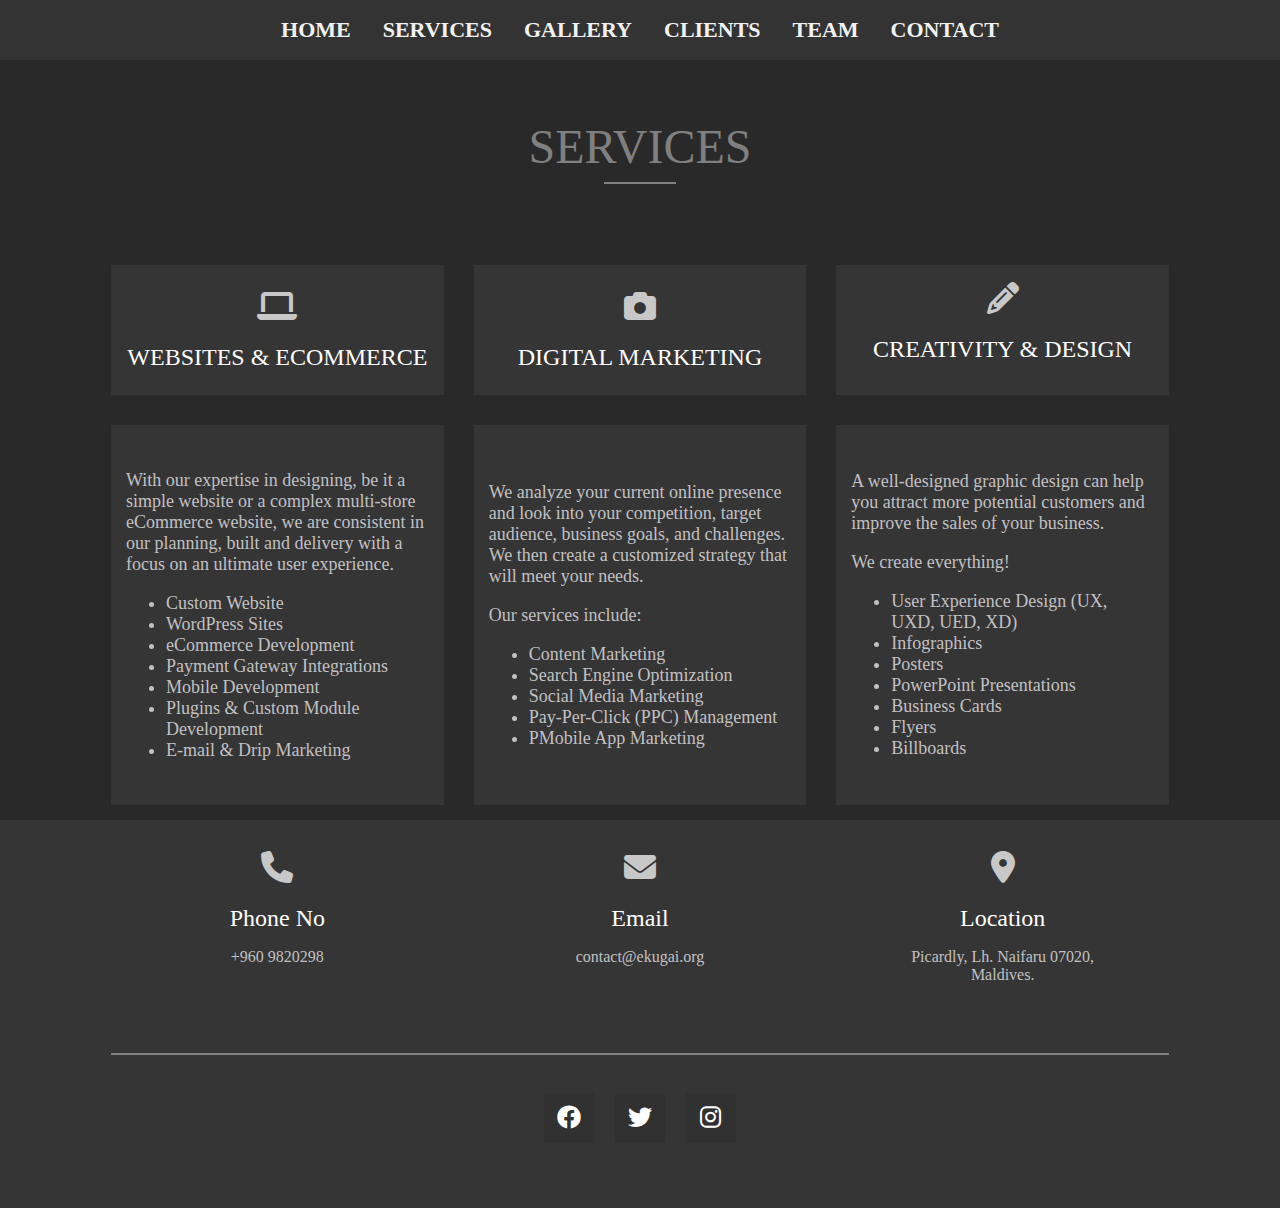
<file: services.html>
<!DOCTYPE html>
<html>
<head>
	<title>ekugai.org</title>
	 <!-- for font icons -->
	<link rel="stylesheet" href="fontawesome/css/all.css">
	<link rel="stylesheet" href="css/custom.css">
</head>
 
<body style="margin:0">

	

<!-- Start Header -->
<div class="topnav">
	<table align="center">
		<tr>
			<td>
				<a href="index.html">HOME</a>
				<a href="services.html">SERVICES</a>
				<a href="gallery.html">GALLERY</a>
				<a href="clients.html">CLIENTS</a>
				<a href="team.html">TEAM</a>
				<a href="contact.html">CONTACT</a>
			</td>
		</tr>
	</table>
  </div> 
<!-- End Header -->

<!-- Start Services -->
<table border="0" id="services" width="100%" cellpadding="0" cellspacing="0" bgcolor="#292929">
    <tr>
         <td>
             <table border="0" width="85%" cellpadding="15" cellspacing="0" align="center">
             <!-- Heading Start-->
            <tr>
                   <td height="160" align="center" valign="middle" colspan="3">
                       <font face="Open Sans" size="8" color=" gray">
                          SERVICES
                       </font>
                       <hr width="70" color="gray">
                  
                   </td>
            </tr>
          <!-- Heading  End-->
          <tr>
             <td width="33.33%" align="center" valign="top" >
                   <table border="0" width="100%" cellpadding="15" cellspacing="0" align="center">
                       <tr>
                          <td align="center" valign="middle" bgcolor="#353535" height="100">
                              <font size="6" color="#c8c8c8">
                        <span class="fa fa-laptop"></span>
                      </font>
                      <br/>
                      <br/>
                      <font size="5" color="#ffffff" face="Open Sans">
                        WEBSITES & ECOMMERCE
                           </font>
                              
                              
                          </td>
                       </tr>
                   </table>
             </td>
  
              <td width="33.33%" align="center" valign="top">
                   <table border="0" width="100%" cellpadding="15" cellspacing="0" align="center">
                       <tr>
                          <td align="center" valign="middle" bgcolor="#353535" height="100">
                              <font size="6" color="#c8c8c8">
                        <span class="fa fa-camera"></span>
                      </font>
                      <br/>
                      <br/>
                      <font size="5" color="#ffffff" face="Open Sans">
                        DIGITAL MARKETING
                           </font>
                              <br/>
                              
                              
                          </td>
                       </tr>
                   </table>
             </td>
             <td width="33.33%" align="center" valign="top">
                   <table border="0" width="100%" cellpadding="15" cellspacing="0" align="center">
                       <tr>
                          <td align="center" valign="middle" bgcolor="#353535" height="100">
                              <font size="6" color="#c8c8c8">
                        <span class="fa fa-pencil"></span>
                      </font>
                      <br/>
                      <br/>
                      <font size="5" color="#ffffff" face="Open Sans">
                        CREATIVITY & DESIGN
                           </font>
                            
  
                          </p>
                          </td>
                       </tr>
                   </table>
             </td>
            </tr>
    <tr>
        <td width="33.33%" align="center" valign="top">
                <table border="0" width="100%" cellpadding="15" cellspacing="0" align="center">
                    <tr>
                        <td align="left" valign="middle" bgcolor="#353535" height="350">
                            <font face="Open Sans" size="4" color="#c2c0c3">
                            <p>With our expertise in designing, be it a simple website or a complex multi-store eCommerce website, we are consistent in our planning, built and delivery with a focus on an ultimate user experience.</p>
                            
                                <p>
                                    
                                        <ul>
                                            <li>Custom Website</li>
                                            <li>WordPress Sites</li>
                                            <li>eCommerce Development</li>
                                            <li>Payment Gateway Integrations</li>
                                            <li>Mobile Development</li>
                                            <li>Plugins & Custom Module Development</li>
                                            <li>E-mail & Drip Marketing</li>
                                        </ul>
                                    
                                </font>
                                </p>
                        </td>
                    </tr>
                </table>
                <td width="33.33%" align="center" valign="top">
                    <table border="0" width="100%" cellpadding="15" cellspacing="0" align="center">
                        <tr>
                            <td align="left" valign="middle" bgcolor="#353535" height="350">
                                <font face="Open Sans" size="4" color="#c2c0c3">
                                <p>We analyze your current online presence and look into your competition, target audience, business goals, and challenges. We then create a customized strategy that will meet your needs.</p>
                                
                                    <p>
                                        
                                            Our services include:
                                            <ul>
                                                <li>Content Marketing</li>
                                                <li>Search Engine Optimization</li>
                                                <li>Social Media Marketing</li>
                                                <li>Pay-Per-Click (PPC) Management</li>
                                                <li>PMobile App Marketing</li>
                                            </ul>
                                        
                                    </font>
                                    </p>
                            </td>
                        </tr>
                    </table>
            </td>
        <td width="33.33%" align="center" valign="top">
            <table border="0" width="100%" cellpadding="15" cellspacing="0" align="center">
                <tr>
                    <td align="left" valign="middle" bgcolor="#353535" height="350">
                        <font face="Open Sans" size="4" color="#c2c0c3">
                        <p>A well-designed graphic design can help you attract more potential customers and improve the sales of your business.</p>
                            <p>
                                
                                    We create everything!
                                    <ul>
                                        <li>User Experience Design (UX, UXD, UED, XD)</li>
                                        <li>Infographics</li>
                                        <li>Posters</li>
                                        <li>PowerPoint Presentations</li>
                                        <li>Business Cards</li>
                                        <li>Flyers</li>
                                        <li>Billboards</li>
                                    </ul>
                                
                            </font>
                            </p>
                    </td>
                </tr>
            </table>
    </td>
    </tr>
          
                
  <!-- End Services -->
  
  
<!-- Start Footer -->
<table border="0" width="100%" cellpadding="0" cellspacing="0" bgcolor="#353535">
    <tr>
         <td>
             <table border="0" width="85%" cellpadding="15" cellspacing="0" align="center">
             
             <tr>
                 <td width="33.33%" valign="top">
                    <table border="0" width="100%" cellpadding="15" cellspacing="0" align="center">
                         <tr>
                             <td align="center" valign="top">
                                 <font color="#c8c8c8" size="6">
                                     <span class="fa fa-phone"></span>
                                 </font>
                                 <br/><br/>
                                 <font color="#ffffff" size="5" face="Open Sans">
                                 Phone No
                                 </font>
                                 <p>
                                   <font color="#c2c0c3" size="3" face="Open Sans">
                                     +960 9820298
                                  </font>
                                 </p>
                             </td>
                         </tr>
                    </table>
                 </td>
  
                 <td width="33.33%" valign="top">
                    <table border="0" width="100%" cellpadding="15" cellspacing="0" align="center">
                         <tr>
                             <td align="center" valign="top">
                                 <font color="#c8c8c8" size="6">
                                     <span class="fa fa-envelope"></span>
                                 </font>
                                 <br/><br/>
                                 <font color="#ffffff" size="5" face="Open Sans">
                                 Email
                                 </font>
                                 <p>
                                   <font color="#c2c0c3" size="3" face="Open Sans">
                                     contact@ekugai.org
                                  </font>
                                 </p>
                             </td>
                         </tr>
                    </table>
                 </td>
  
                 <td width="33.33%" valign="top">
                    <table border="0" width="100%" cellpadding="15" cellspacing="0" align="center">
                         <tr>
                             <td align="center" valign="top">
                                 <font color="#c8c8c8" size="6">
                                     <span class="fa-solid fa-location-dot"></span>
                                 </font>
                                 <br/><br/>
                                 <font color="#ffffff" size="5" face="Open Sans">
                                 Location
                                 </font>
                                 <p>
                                   <font color="#c2c0c3" size="3" face="Open Sans">
                                     Picardly, Lh. Naifaru 07020,<br>Maldives.
                                  </font>
                                 </p>
                             </td>
                         </tr>
                    </table>
                 </td>
             </tr>
             <tr>
                 <td colspan="3">
                     <hr noshade>
                 </td>
             </tr>
             <tr>
                 <td colspan="3" height="100" valign="top">
                     <table border="0" width="20%" cellpadding="0" cellspacing="0" align="center">
                         
                         <tr>
                              <td width="25%" align="center">
                                  <table border="0" width="50" cellpadding="0" cellspacing="0" align="center" height="50" bgcolor="#313131">
                                      <tr>
                                          <td align="center" valign="middle">
                                              <a href="https://www.facebook.com/ekugai" target="_blank">
                                              <font size="5" color="#ffffff">
                                              <span class="fa-brands fa-facebook"></span>
                                             </font>
                                              </a>
                                          </td>
                                      </tr>
                                  
                                  </table>
                              </td>
                              <td width="25%" align="center">
                                  <table border="0" width="50" cellpadding="0" cellspacing="0" align="center" height="50" bgcolor="#313131">
                                      <tr>
                                          <td align="center" valign="middle">
                                              <a href="https://twitter.com/ekugai" target="_blank">
                                              <font size="5" color="#ffffff">
                                              <span class="fa-brands fa-twitter"></span>
                                             </font>
                                          </a>
                                          </td>
                                      </tr>
                                  
                                  </table>
                              <td width="25%" align="center">
                                  <table border="0" width="50" cellpadding="0" cellspacing="0" align="center" height="50" bgcolor="#313131">
                                      <tr>
                                          <td align="center" valign="middle">
                                              <a href="https://instagram.com/ekugaiorg" target="_blank">
                                              <font size="5" color="#ffffff">
                                              <span class="fa-brands fa-instagram"></span>
                                             </font>
                                             </a>
                                          </td>
                                      </tr>
                                  
                                  </table>
                              </td>
                         </tr>
                     </table>
                 </td>
             </tr>
             </table>
        </td>
    </tr>
   </table>
  <!-- End Footer -->
  </body>
  </html>
</file>
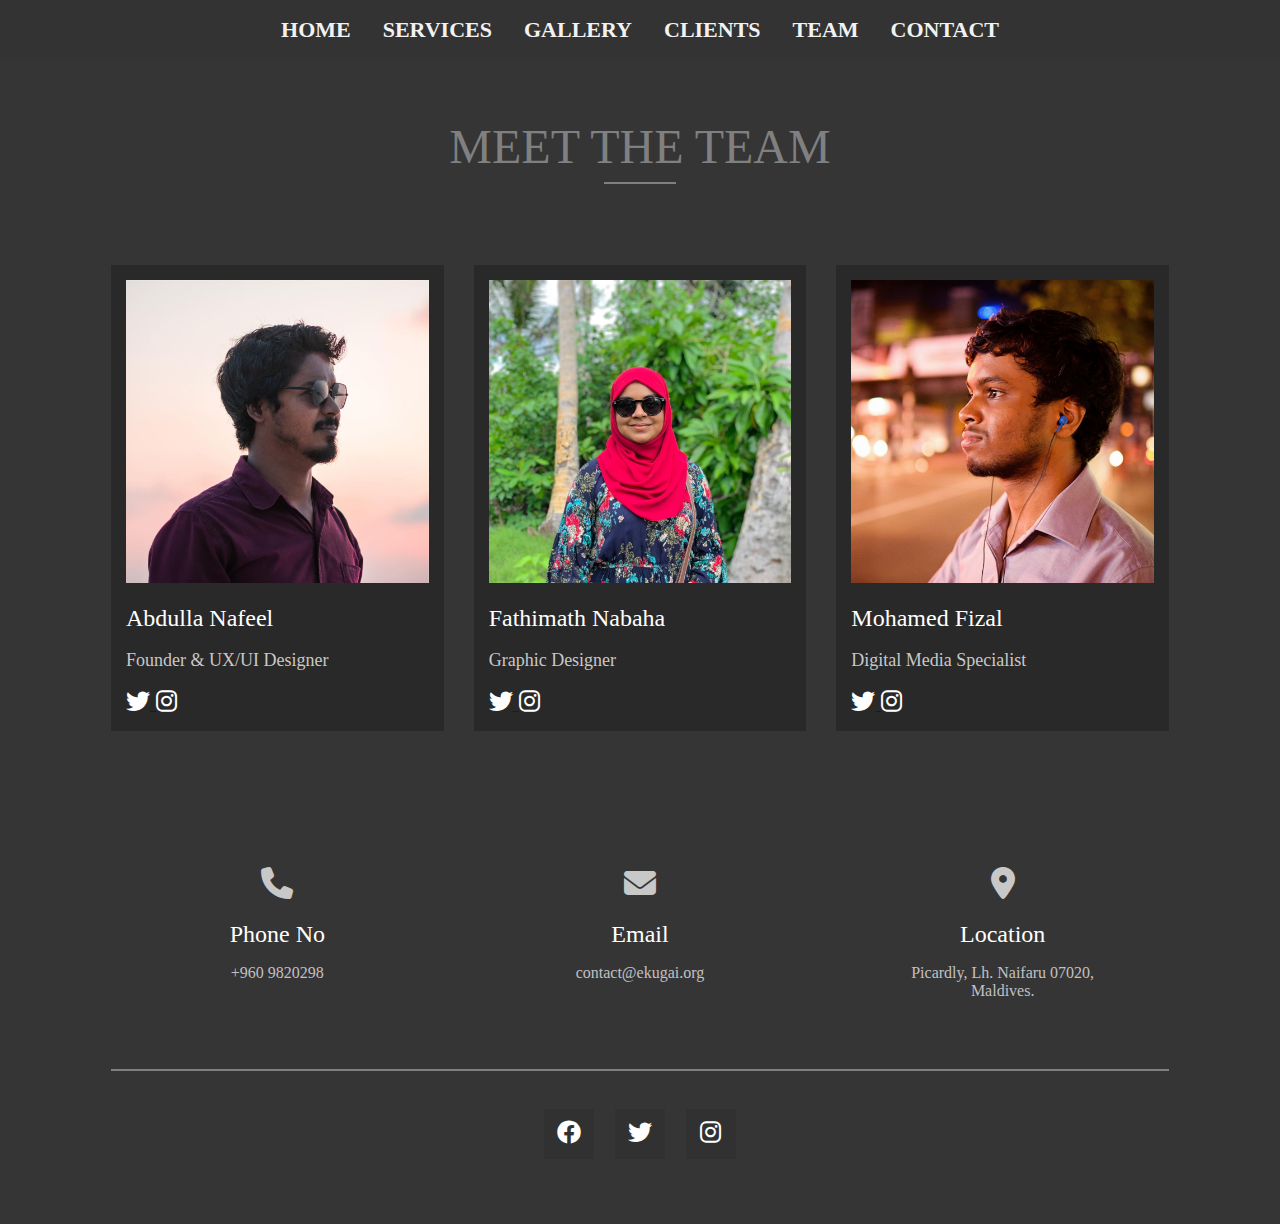
<file: team.html>
<!DOCTYPE html>
<html>
<head>
	<title>ekugai.org</title>
	 <!-- for font icons -->
	<link rel="stylesheet" href="fontawesome/css/all.css">
	<link rel="stylesheet" href="css/custom.css">
</head>
 
<body style="margin:0">

	

<!-- Start Header -->
<div class="topnav">
	<table align="center">
		<tr>
			<td>
				<a href="index.html">HOME</a>
				<a href="services.html">SERVICES</a>
				<a href="gallery.html">GALLERY</a>
				<a href="clients.html">CLIENTS</a>
				<a href="team.html">TEAM</a>
				<a href="contact.html">CONTACT</a>
			</td>
		</tr>
	</table>
  </div> 
<!-- End Header -->

  
  <!-- Start Team -->
  <table border="0" id="team" width="100%" cellpadding="0" cellspacing="0" bgcolor="#353535">
    <tr>
         <td>
             <table border="0" width="85%" cellpadding="15" cellspacing="0" align="center">
             <!-- Heading Start-->
            <tr>
                   <td height="160" align="center" valign="middle" colspan="3">
                        <font face="Open Sans" size="8" color="gray">
                          MEET THE TEAM
                       </font>
                       <hr width="70" color="gray">
                   </td>
            </tr>
          <!-- Heading  End-->
          <tr>
            <td width="33.33%" valign="top">
                  <table border="0" width="100%" cellpadding="15" cellspacing="0" align="center" bgcolor="#292929">
                      <tr>
                         <td>
                              <img src="images/team1.jpg" width="100%" alt="team" />
                              <br/><br/>
                              <font face="Open Sans" size="5" color="#ffffff">
                                  Abdulla Nafeel
                              </font>
                              
                              <br/><br/>
                              <font face="Open Sans" size="4" color="#c8c8c8">
                                  Founder & UX/UI Designer
                              </font>
                              <br><br>
                              <a href="https://twitter.com/nafaeldesigns target="_blank">
                                <font size="5" color="#ffffff">
                                <span class="fa-brands fa-twitter"></span>
                               </font>
                               </a>
                               <a href="https://instagram.com/nafaeldaily" target="_blank">
                                <font size="5" color="#ffffff">
                                <span class="fa-brands fa-instagram"></span>
                               </font>
                               </a>
                                
                         </td>	
                      </tr>
                  </table>
                 
            </td>
            
            <td width="33.33%" valign="top">
                  <table border="0" width="100%" cellpadding="15" cellspacing="0" align="center" bgcolor="#292929">
                      <tr>
                         <td>
                              <img src="images/team2.jpg" width="100%" alt="team" />
                              <br/><br/>
                              <font face="Open Sans" size="5" color="#ffffff">
                                  Fathimath Nabaha
                              </font>
                              <br/><br/>
                              <font face="Open Sans" size="4" color="#c8c8c8">
                                  Graphic Designer
                              </font>
                              <br><br>
                              <a href="https://twitter.com/nabaha__ target="_blank">
                                <font size="5" color="#ffffff">
                                <span class="fa-brands fa-twitter"></span>
                               </font>
                               </a>
                               <a href="https://instagram.com/nabaha__" target="_blank">
                                <font size="5" color="#ffffff">
                                <span class="fa-brands fa-instagram"></span>
                               </font>
                               </a>
                         </td>	
                      </tr>
                  </table>
                 
            </td>
  
            <td width="33.33%" valign="top">
              <table border="0" width="100%" cellpadding="15" cellspacing="0" align="center" bgcolor="#292929">
                  <tr>
                     <td>
                          <img src="images/team3.jpg" width="100%" alt="team" />
                          <br/><br/>
                          <font face="Open Sans" size="5" color="#ffffff">
                              Mohamed Fizal
                          </font>
                          <br/><br/>
                          <font face="Open Sans" size="4" color="#c8c8c8">
                              Digital Media Specialist
                          </font>
                          <br><br>
                              <a href="https://twitter.com/fizalmv target="_blank">
                                <font size="5" color="#ffffff">
                                <span class="fa-brands fa-twitter"></span>
                               </font>
                               </a>
                               <a href="https://instagram.com/fizalmv" target="_blank">
                                <font size="5" color="#ffffff">
                                <span class="fa-brands fa-instagram"></span>
                               </font>
                               </a>
                     </td>	
                  </tr>
              </table>
             
        </td>
  
          </tr>
          <!-- section padding bottom -->
             <tr>
                   <td height="60" colspan="3">
                   
                   </td>
             </tr>
            <!-- section padding bottom End-->
          </table>
       </td>
     </tr>
  </table>
  <!-- End Team -->

  
<!-- Start Footer -->
 <table border="0" width="100%" cellpadding="0" cellspacing="0" bgcolor="#353535">
    <tr>
         <td>
             <table border="0" width="85%" cellpadding="15" cellspacing="0" align="center">
             
             <tr>
                 <td width="33.33%" valign="top">
                    <table border="0" width="100%" cellpadding="15" cellspacing="0" align="center">
                         <tr>
                             <td align="center" valign="top">
                                 <font color="#c8c8c8" size="6">
                                     <span class="fa fa-phone"></span>
                                 </font>
                                 <br/><br/>
                                 <font color="#ffffff" size="5" face="Open Sans">
                                 Phone No
                                 </font>
                                 <p>
                                   <font color="#c2c0c3" size="3" face="Open Sans">
                                     +960 9820298
                                  </font>
                                 </p>
                             </td>
                         </tr>
                    </table>
                 </td>
  
                 <td width="33.33%" valign="top">
                    <table border="0" width="100%" cellpadding="15" cellspacing="0" align="center">
                         <tr>
                             <td align="center" valign="top">
                                 <font color="#c8c8c8" size="6">
                                     <span class="fa fa-envelope"></span>
                                 </font>
                                 <br/><br/>
                                 <font color="#ffffff" size="5" face="Open Sans">
                                 Email
                                 </font>
                                 <p>
                                   <font color="#c2c0c3" size="3" face="Open Sans">
                                     contact@ekugai.org
                                  </font>
                                 </p>
                             </td>
                         </tr>
                    </table>
                 </td>
  
                 <td width="33.33%" valign="top">
                    <table border="0" width="100%" cellpadding="15" cellspacing="0" align="center">
                         <tr>
                             <td align="center" valign="top">
                                 <font color="#c8c8c8" size="6">
                                     <span class="fa-solid fa-location-dot"></span>
                                 </font>
                                 <br/><br/>
                                 <font color="#ffffff" size="5" face="Open Sans">
                                 Location
                                 </font>
                                 <p>
                                   <font color="#c2c0c3" size="3" face="Open Sans">
                                     Picardly, Lh. Naifaru 07020,<br>Maldives.
                                  </font>
                                 </p>
                             </td>
                         </tr>
                    </table>
                 </td>
             </tr>
             <tr>
                 <td colspan="3">
                     <hr noshade>
                 </td>
             </tr>
             <tr>
                 <td colspan="3" height="100" valign="top">
                     <table border="0" width="20%" cellpadding="0" cellspacing="0" align="center">
                         
                         <tr>
                              <td width="25%" align="center">
                                  <table border="0" width="50" cellpadding="0" cellspacing="0" align="center" height="50" bgcolor="#313131">
                                      <tr>
                                          <td align="center" valign="middle">
                                              <a href="https://www.facebook.com/ekugai" target="_blank">
                                              <font size="5" color="#ffffff">
                                              <span class="fa-brands fa-facebook"></span>
                                             </font>
                                              </a>
                                          </td>
                                      </tr>
                                  
                                  </table>
                              </td>
                              <td width="25%" align="center">
                                  <table border="0" width="50" cellpadding="0" cellspacing="0" align="center" height="50" bgcolor="#313131">
                                      <tr>
                                          <td align="center" valign="middle">
                                              <a href="https://twitter.com/ekugai" target="_blank">
                                              <font size="5" color="#ffffff">
                                              <span class="fa-brands fa-twitter"></span>
                                             </font>
                                          </a>
                                          </td>
                                      </tr>
                                  
                                  </table>
                              <td width="25%" align="center">
                                  <table border="0" width="50" cellpadding="0" cellspacing="0" align="center" height="50" bgcolor="#313131">
                                      <tr>
                                          <td align="center" valign="middle">
                                              <a href="https://instagram.com/ekugaiorg" target="_blank">
                                              <font size="5" color="#ffffff">
                                              <span class="fa-brands fa-instagram"></span>
                                             </font>
                                             </a>
                                          </td>
                                      </tr>
                                  
                                  </table>
                              </td>
                         </tr>
                     </table>
                 </td>
             </tr>
             </table>
        </td>
    </tr>
   </table>
  <!-- End Footer -->
  </body>
  </html>
</file>
<file: css/custom.css>
#aboutimage {
  height: 90%;
  width: 90%;
  border-radius: 50%;
}


/* Add a black background color to the top navigation */
.topnav {
  background-color: #333;
  text-align: center;
  font-weight: bold;
  overflow: hidden;
  font-family: Open Sans;
  
}

/* Style the links inside the navigation bar */
.topnav a {
float: left;
color: #f2f2f2;
text-align: center;
padding: 14px 16px;
text-decoration: none;
font-size: 22px;
}

/* Change the color of links on hover */
.topnav a:hover {
background-color: #ddd;
color: black;
}

/* Add a color to the active/current link */
.topnav a.active {
background-color: #333;
color: white;
}

/* Right-aligned section inside the top navigation */
.topnav-right {
float: right;
}

.services {
  vertical-align: top;
}
</file>
